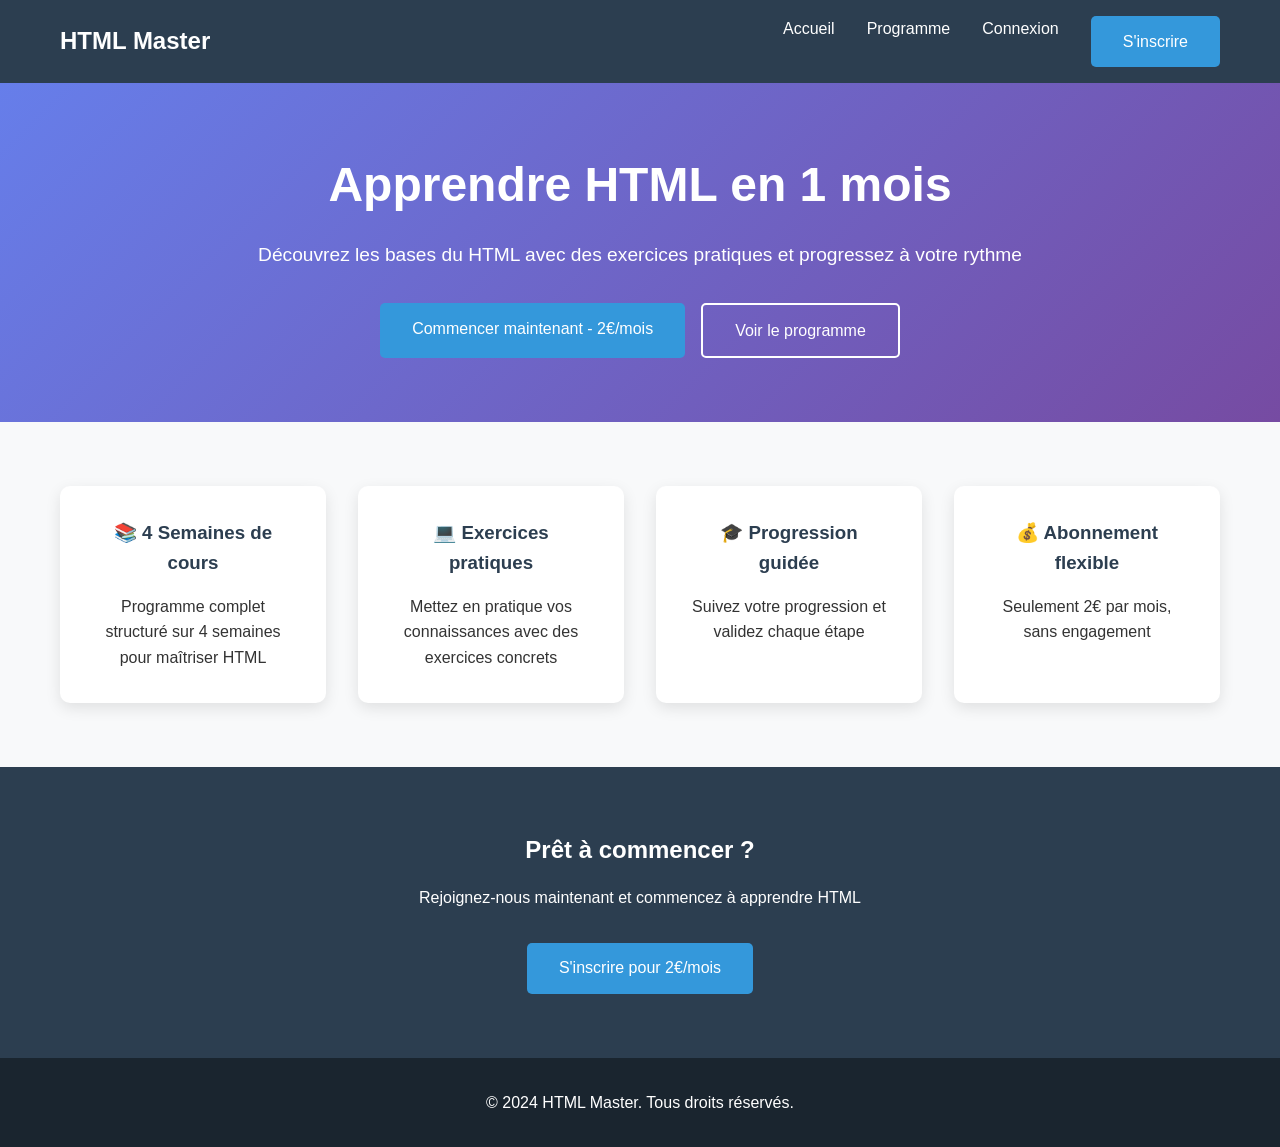
<file: index.html>
<!DOCTYPE html>
<html lang="fr">
<head>
    <meta charset="UTF-8">
    <meta name="viewport" content="width=device-width, initial-scale=1.0">
    <title>Apprendre HTML en 1 mois</title>
    <link rel="stylesheet" href="css/style.css">
</head>
<body>
    <nav class="navbar">
        <div class="container">
            <h1 class="logo">HTML Master</h1>
            <ul class="nav-links">
                <li><a href="index.html">Accueil</a></li>
                <li><a href="programme.html">Programme</a></li>
                <li><a href="login.html">Connexion</a></li>
                <li><a href="register.html" class="btn-primary">S'inscrire</a></li>
            </ul>
        </div>
    </nav>

    <header class="hero">
        <div class="container">
            <h2>Apprendre HTML en 1 mois</h2>
            <p>Découvrez les bases du HTML avec des exercices pratiques et progressez à votre rythme</p>
            <div class="hero-buttons">
                <a href="register.html" class="btn-primary">Commencer maintenant - 2€/mois</a>
                <a href="programme.html" class="btn-secondary">Voir le programme</a>
            </div>
        </div>
    </header>

    <section class="features">
        <div class="container">
            <div class="feature-grid">
                <div class="feature-card">
                    <h3>📚 4 Semaines de cours</h3>
                    <p>Programme complet structuré sur 4 semaines pour maîtriser HTML</p>
                </div>
                <div class="feature-card">
                    <h3>💻 Exercices pratiques</h3>
                    <p>Mettez en pratique vos connaissances avec des exercices concrets</p>
                </div>
                <div class="feature-card">
                    <h3>🎓 Progression guidée</h3>
                    <p>Suivez votre progression et validez chaque étape</p>
                </div>
                <div class="feature-card">
                    <h3>💰 Abonnement flexible</h3>
                    <p>Seulement 2€ par mois, sans engagement</p>
                </div>
            </div>
        </div>
    </section>

    <section class="cta">
        <div class="container">
            <h2>Prêt à commencer ?</h2>
            <p>Rejoignez-nous maintenant et commencez à apprendre HTML</p>
            <a href="register.html" class="btn-primary">S'inscrire pour 2€/mois</a>
        </div>
    </section>

    <footer class="footer">
        <div class="container">
            <p>&copy; 2024 HTML Master. Tous droits réservés.</p>
        </div>
    </footer>

    <script src="js/auth.js"></script>
</body>
</html>
</file>
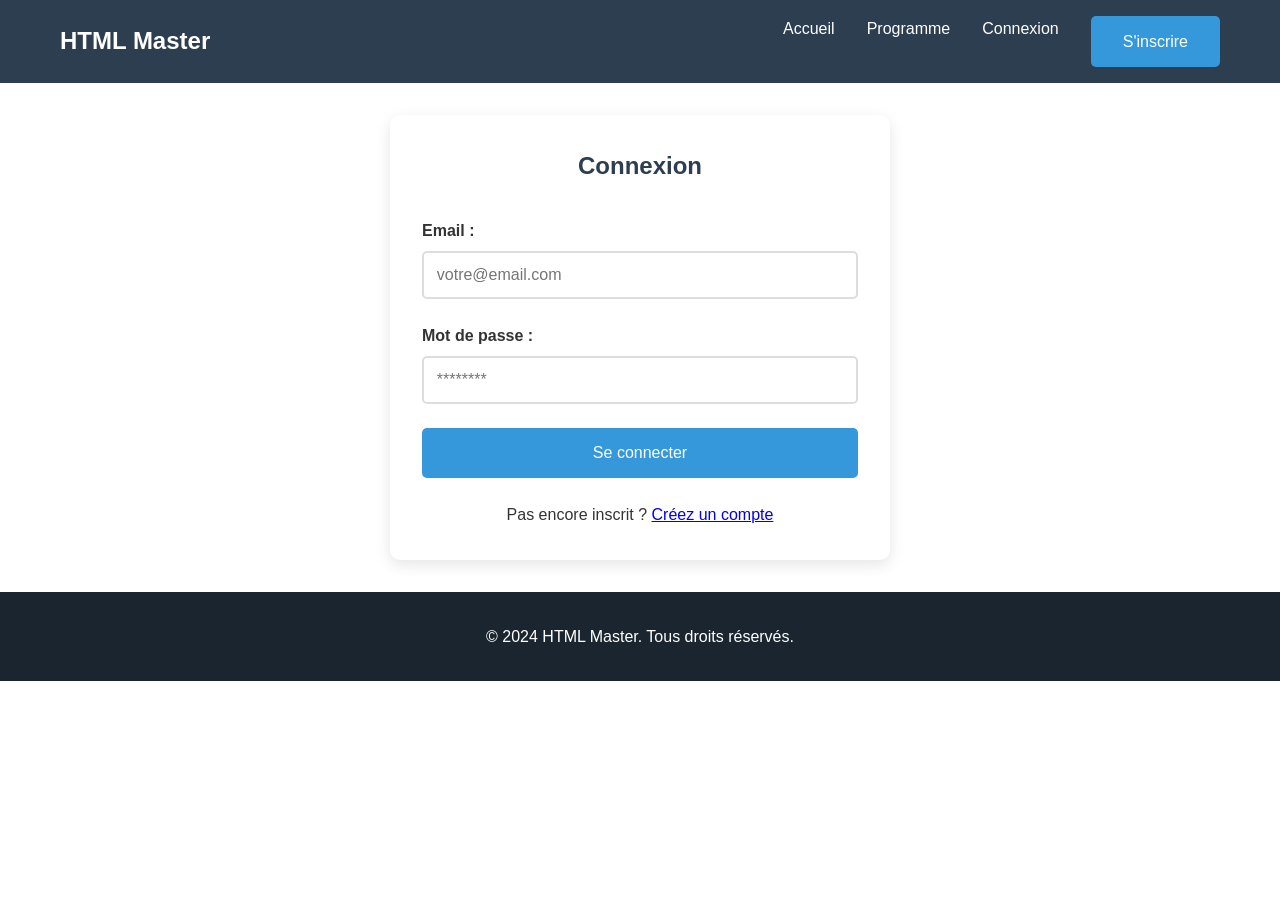
<file: admin.html>
<!DOCTYPE html>
<html lang="fr">
<head>
    <meta charset="UTF-8">
    <meta name="viewport" content="width=device-width, initial-scale=1.0">
    <title>Panel Admin - HTML Master</title>
    <link rel="stylesheet" href="css/style.css">
</head>
<body>
    <nav class="navbar">
        <div class="container">
            <h1 class="logo">HTML Master - Admin</h1>
            <ul class="nav-links">
                <li><a href="index.html">Accueil</a></li>
                <li><a href="admin.html">Panel Admin</a></li>
                <li><a href="#" onclick="logout()" class="btn-danger">Déconnexion</a></li>
            </ul>
        </div>
    </nav>

    <div class="container">
        <div class="admin-panel">
            <div class="admin-header">
                <h2>Panel Administrateur</h2>
                <p>Connecté en tant que : rzvoltaylive@gmail.com</p>
                <div>
                    <a href="dashboard.html" class="btn-primary">Accéder aux exercices</a>
                </div>
            </div>

            <div id="message"></div>

            <h3>Utilisateurs en attente d'approbation</h3>
            <div id="pendingUsers"></div>

            <h3 style="margin-top: 3rem;">Tous les utilisateurs</h3>
            <div id="allUsers"></div>
        </div>
    </div>

    <footer class="footer">
        <div class="container">
            <p>&copy; 2024 HTML Master. Tous droits réservés.</p>
        </div>
    </footer>

    <script src="js/auth.js"></script>
    <script>
        // Vérifier si l'utilisateur est admin
        if (!isAdmin()) {
            window.location.href = 'login.html';
        }

        async function loadUsers() {
            const users = await getAllUsers();
            const pendingUsersDiv = document.getElementById('pendingUsers');
            const allUsersDiv = document.getElementById('allUsers');

            // Filtrer les utilisateurs en attente
            const pendingUsers = users.filter(u => !u.isAdmin && !u.isApproved);

            if (pendingUsers.length === 0) {
                pendingUsersDiv.innerHTML = '<p style="color: #27ae60;">Aucun utilisateur en attente.</p>';
            } else {
                let pendingHTML = '<table class="user-table"><thead><tr><th>Email</th><th>Date d\'inscription</th><th>Actions</th></tr></thead><tbody>';

                pendingUsers.forEach(user => {
                    pendingHTML += `
                        <tr>
                            <td>${user.email}</td>
                            <td>${new Date(user.createdAt).toLocaleDateString('fr-FR')}</td>
                            <td>
                                <button onclick="approveUserBtn('${user.id}')" class="btn-success">Approuver</button>
                                <button onclick="rejectUserBtn('${user.id}')" class="btn-danger">Rejeter</button>
                            </td>
                        </tr>
                    `;
                });

                pendingHTML += '</tbody></table>';
                pendingUsersDiv.innerHTML = pendingHTML;
            }

            // Afficher tous les utilisateurs
            const regularUsers = users.filter(u => !u.isAdmin);

            if (regularUsers.length === 0) {
                allUsersDiv.innerHTML = '<p>Aucun utilisateur enregistré.</p>';
            } else {
                let allUsersHTML = '<table class="user-table"><thead><tr><th>Email</th><th>Statut</th><th>Abonnement</th><th>Date d\'inscription</th><th>Actions</th></tr></thead><tbody>';

                regularUsers.forEach(user => {
                    const statusClass = user.isApproved ? 'status-approved' : 'status-pending';
                    const statusText = user.isApproved ? 'Approuvé' : 'En attente';

                    const subStatus = user.subscriptionStatus === 'active' ? '✅ Actif' : '❌ Inactif';

                    allUsersHTML += `
                        <tr>
                            <td>${user.email}</td>
                            <td class="${statusClass}">${statusText}</td>
                            <td>${subStatus}</td>
                            <td>${new Date(user.createdAt).toLocaleDateString('fr-FR')}</td>
                            <td>
                                ${user.isApproved && user.subscriptionStatus !== 'active' ?
                                    `<button onclick="activateSubscriptionBtn('${user.id}')" class="btn-success">Activer abonnement</button>` :
                                    ''
                                }
                                ${user.isApproved ?
                                    `<button onclick="rejectUserBtn('${user.id}')" class="btn-danger">Supprimer</button>` :
                                    `<button onclick="approveUserBtn('${user.id}')" class="btn-success">Approuver</button>
                                     <button onclick="rejectUserBtn('${user.id}')" class="btn-danger">Rejeter</button>`
                                }
                            </td>
                        </tr>
                    `;
                });

                allUsersHTML += '</tbody></table>';
                allUsersDiv.innerHTML = allUsersHTML;
            }
        }

        async function approveUserBtn(userId) {
            const success = await approveUser(userId);
            if (success) {
                showMessage('Utilisateur approuvé avec succès', 'success');
                loadUsers();
            } else {
                showMessage('Erreur lors de l\'approbation', 'error');
            }
        }

        async function rejectUserBtn(userId) {
            if (confirm('Êtes-vous sûr de vouloir supprimer cet utilisateur ?')) {
                const success = await rejectUser(userId);
                if (success) {
                    showMessage('Utilisateur supprimé avec succès', 'success');
                    loadUsers();
                } else {
                    showMessage('Erreur lors de la suppression', 'error');
                }
            }
        }

        async function activateSubscriptionBtn(userId) {
            if (confirm('Confirmer que l\'utilisateur a payé et activer son abonnement ?')) {
                const success = await activateSubscription(userId);
                if (success) {
                    showMessage('Abonnement activé avec succès', 'success');
                    loadUsers();
                } else {
                    showMessage('Erreur lors de l\'activation', 'error');
                }
            }
        }

        function showMessage(message, type) {
            const messageDiv = document.getElementById('message');
            messageDiv.innerHTML = `<div class="message ${type}">${message}</div>`;
            setTimeout(() => {
                messageDiv.innerHTML = '';
            }, 3000);
        }

        // Charger les utilisateurs au démarrage
        loadUsers();
    </script>
</body>
</html>
</file>
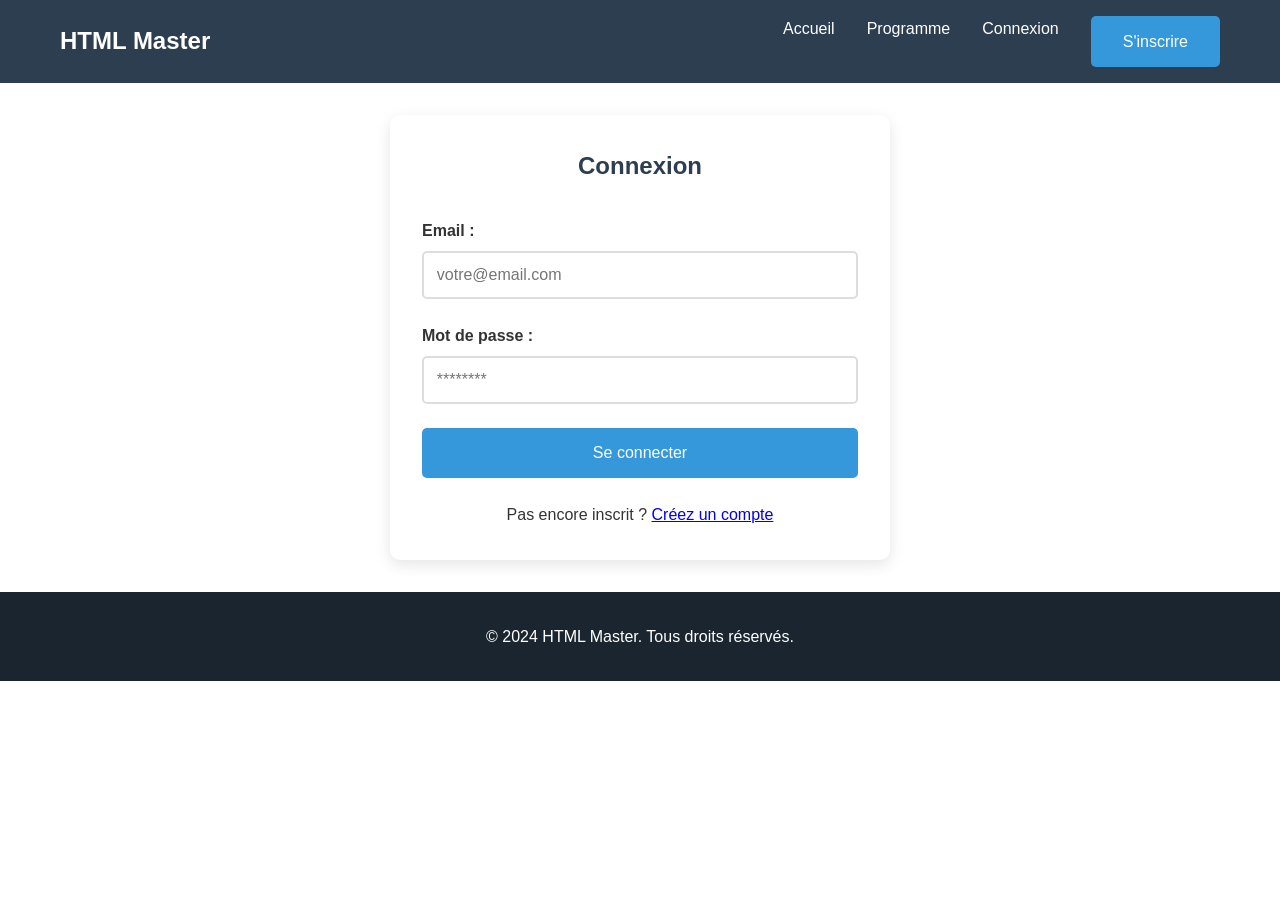
<file: dashboard.html>
<!DOCTYPE html>
<html lang="fr">
<head>
    <meta charset="UTF-8">
    <meta name="viewport" content="width=device-width, initial-scale=1.0">
    <title>Mon espace - HTML Master</title>
    <link rel="stylesheet" href="css/style.css">
</head>
<body>
    <nav class="navbar">
        <div class="container">
            <h1 class="logo">HTML Master</h1>
            <ul class="nav-links">
                <li><a href="index.html">Accueil</a></li>
                <li><a href="programme.html">Programme</a></li>
                <li><a href="dashboard.html">Mon espace</a></li>
                <li><a href="#" onclick="logout()" class="btn-danger">Déconnexion</a></li>
            </ul>
        </div>
    </nav>

    <div class="container">
        <div class="admin-panel">
            <div class="admin-header">
                <h2>Mon espace</h2>
                <div id="userInfo"></div>
            </div>

            <div id="subscriptionStatus"></div>

            <div id="courseAccess"></div>
        </div>
    </div>

    <footer class="footer">
        <div class="container">
            <p>&copy; 2024 HTML Master. Tous droits réservés.</p>
        </div>
    </footer>

    <script src="js/auth.js"></script>
    <script>
        // Vérifier si l'utilisateur est connecté
        if (!isLoggedIn()) {
            window.location.href = 'login.html';
        }

        const user = getCurrentUser();

        // Afficher les informations de l'utilisateur
        document.getElementById('userInfo').innerHTML = `
            <p>Bienvenue, ${user.email}</p>
        `;

        // Afficher le statut de l'abonnement
        const subscriptionStatusDiv = document.getElementById('subscriptionStatus');

        if (user.isAdmin) {
            subscriptionStatusDiv.innerHTML = `
                <div class="message success" style="margin-bottom: 2rem;">
                    👑 Administrateur - Vous avez accès à tous les cours et au panel admin.
                </div>
                <div style="margin-bottom: 2rem;">
                    <a href="admin.html" class="btn-primary">Accéder au panel admin</a>
                </div>
            `;
        } else if (user.subscriptionStatus === 'active') {
            subscriptionStatusDiv.innerHTML = `
                <div class="message success" style="margin-bottom: 2rem;">
                    ✅ Votre abonnement est actif ! Vous avez accès à tous les cours.
                </div>
            `;
        } else {
            subscriptionStatusDiv.innerHTML = `
                <div class="message error" style="margin-bottom: 2rem;">
                    ❌ Vous n'avez pas encore d'abonnement actif.
                </div>
                <div class="paypal-container">
                    <h3>S'abonner pour 2€/mois</h3>
                    <p>Accédez à tous les cours HTML et exercices</p>
                    <br>
                    <a href="https://paypal.me/worldgeek461" target="_blank" class="paypal-button">
                        Payer via PayPal - 2€/mois
                    </a>
                    <p style="margin-top: 1rem; font-size: 0.9rem;">
                        Après le paiement, contactez l'administrateur pour activer votre abonnement.
                    </p>
                </div>
            `;
        }

        // Afficher l'accès aux cours
        const courseAccessDiv = document.getElementById('courseAccess');

        // L'admin et les utilisateurs avec abonnement actif peuvent accéder aux cours
        if (user.isAdmin || user.subscriptionStatus === 'active') {
            courseAccessDiv.innerHTML = `
                <h3>📚 Vos cours</h3>
                <div class="feature-grid" style="margin-top: 1.5rem;">
                    <div class="feature-card">
                        <h3>Semaine 1</h3>
                        <p>Introduction au HTML</p>
                        <br>
                        <a href="semaine1.html" class="btn-primary">Commencer</a>
                    </div>
                    <div class="feature-card">
                        <h3>Semaine 2</h3>
                        <p>Structure et balises</p>
                        <br>
                        <a href="semaine2.html" class="btn-primary">Commencer</a>
                    </div>
                    <div class="feature-card">
                        <h3>Semaine 3</h3>
                        <p>Formulaires et médias</p>
                        <br>
                        <a href="semaine3.html" class="btn-primary">Commencer</a>
                    </div>
                    <div class="feature-card">
                        <h3>Semaine 4</h3>
                        <p>Pratique avancée</p>
                        <br>
                        <a href="semaine4.html" class="btn-primary">Commencer</a>
                    </div>
                </div>
            `;
        } else {
            courseAccessDiv.innerHTML = `
                <div class="message info" style="margin-top: 2rem;">
                    🔒 Activez votre abonnement pour accéder aux cours.
                </div>
            `;
        }
    </script>
</body>
</html>
</file>
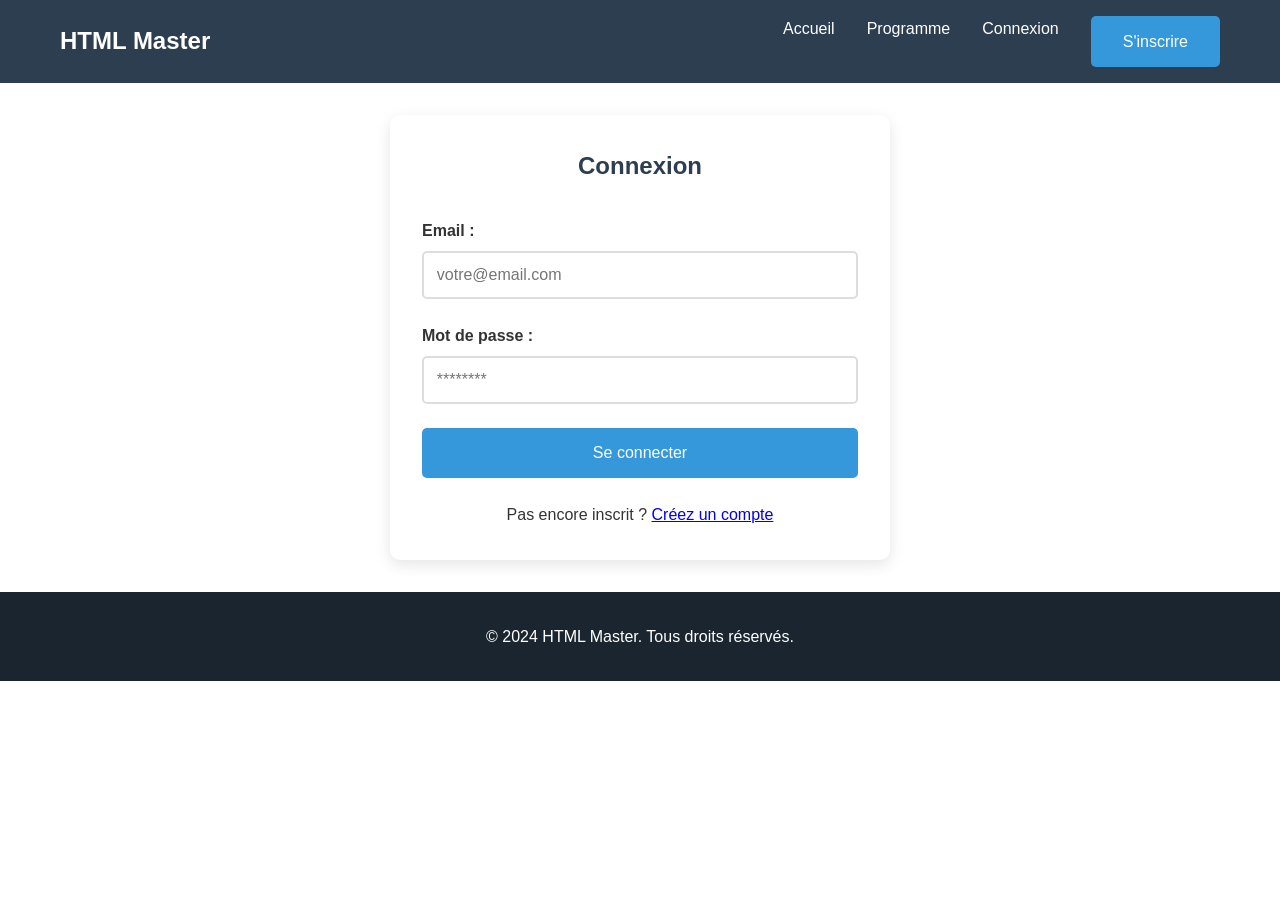
<file: login.html>
<!DOCTYPE html>
<html lang="fr">
<head>
    <meta charset="UTF-8">
    <meta name="viewport" content="width=device-width, initial-scale=1.0">
    <title>Connexion - HTML Master</title>
    <link rel="stylesheet" href="css/style.css">
</head>
<body>
    <nav class="navbar">
        <div class="container">
            <h1 class="logo">HTML Master</h1>
            <ul class="nav-links">
                <li><a href="index.html">Accueil</a></li>
                <li><a href="programme.html">Programme</a></li>
                <li><a href="login.html">Connexion</a></li>
                <li><a href="register.html" class="btn-primary">S'inscrire</a></li>
            </ul>
        </div>
    </nav>

    <div class="container">
        <div class="form-container">
            <h2>Connexion</h2>
            <div id="message"></div>
            <form id="loginForm">
                <div class="form-group">
                    <label for="email">Email :</label>
                    <input type="email" id="email" required placeholder="votre@email.com">
                </div>
                <div class="form-group">
                    <label for="password">Mot de passe :</label>
                    <input type="password" id="password" required placeholder="********">
                </div>
                <div class="form-group">
                    <button type="submit">Se connecter</button>
                </div>
            </form>
            <p style="text-align: center; margin-top: 1rem;">
                Pas encore inscrit ? <a href="register.html">Créez un compte</a>
            </p>
        </div>
    </div>

    <footer class="footer">
        <div class="container">
            <p>&copy; 2024 HTML Master. Tous droits réservés.</p>
        </div>
    </footer>

    <script src="js/auth.js"></script>
    <script>
        document.getElementById('loginForm').addEventListener('submit', async function(e) {
            e.preventDefault();

            const email = document.getElementById('email').value;
            const password = document.getElementById('password').value;
            const messageDiv = document.getElementById('message');

            // Vérifier si c'est le compte admin sans mot de passe défini
            if (email === 'rzvoltaylive@gmail.com') {
                const passwordSet = await isAdminPasswordSet();
                if (!passwordSet) {
                    // Rediriger vers la page de définition du mot de passe admin
                    window.location.href = 'set-admin-password.html';
                    return;
                }
            }

            // Connexion
            const result = await loginUser(email, password);

            if (result.success) {
                if (result.data.user.isAdmin) {
                    window.location.href = 'admin.html';
                } else {
                    window.location.href = 'dashboard.html';
                }
            } else {
                showMessage(result.message, 'error');
            }
        });

        function showMessage(message, type) {
            const messageDiv = document.getElementById('message');
            messageDiv.innerHTML = `<div class="message ${type}">${message}</div>`;
        }
    </script>
</body>
</html>
</file>
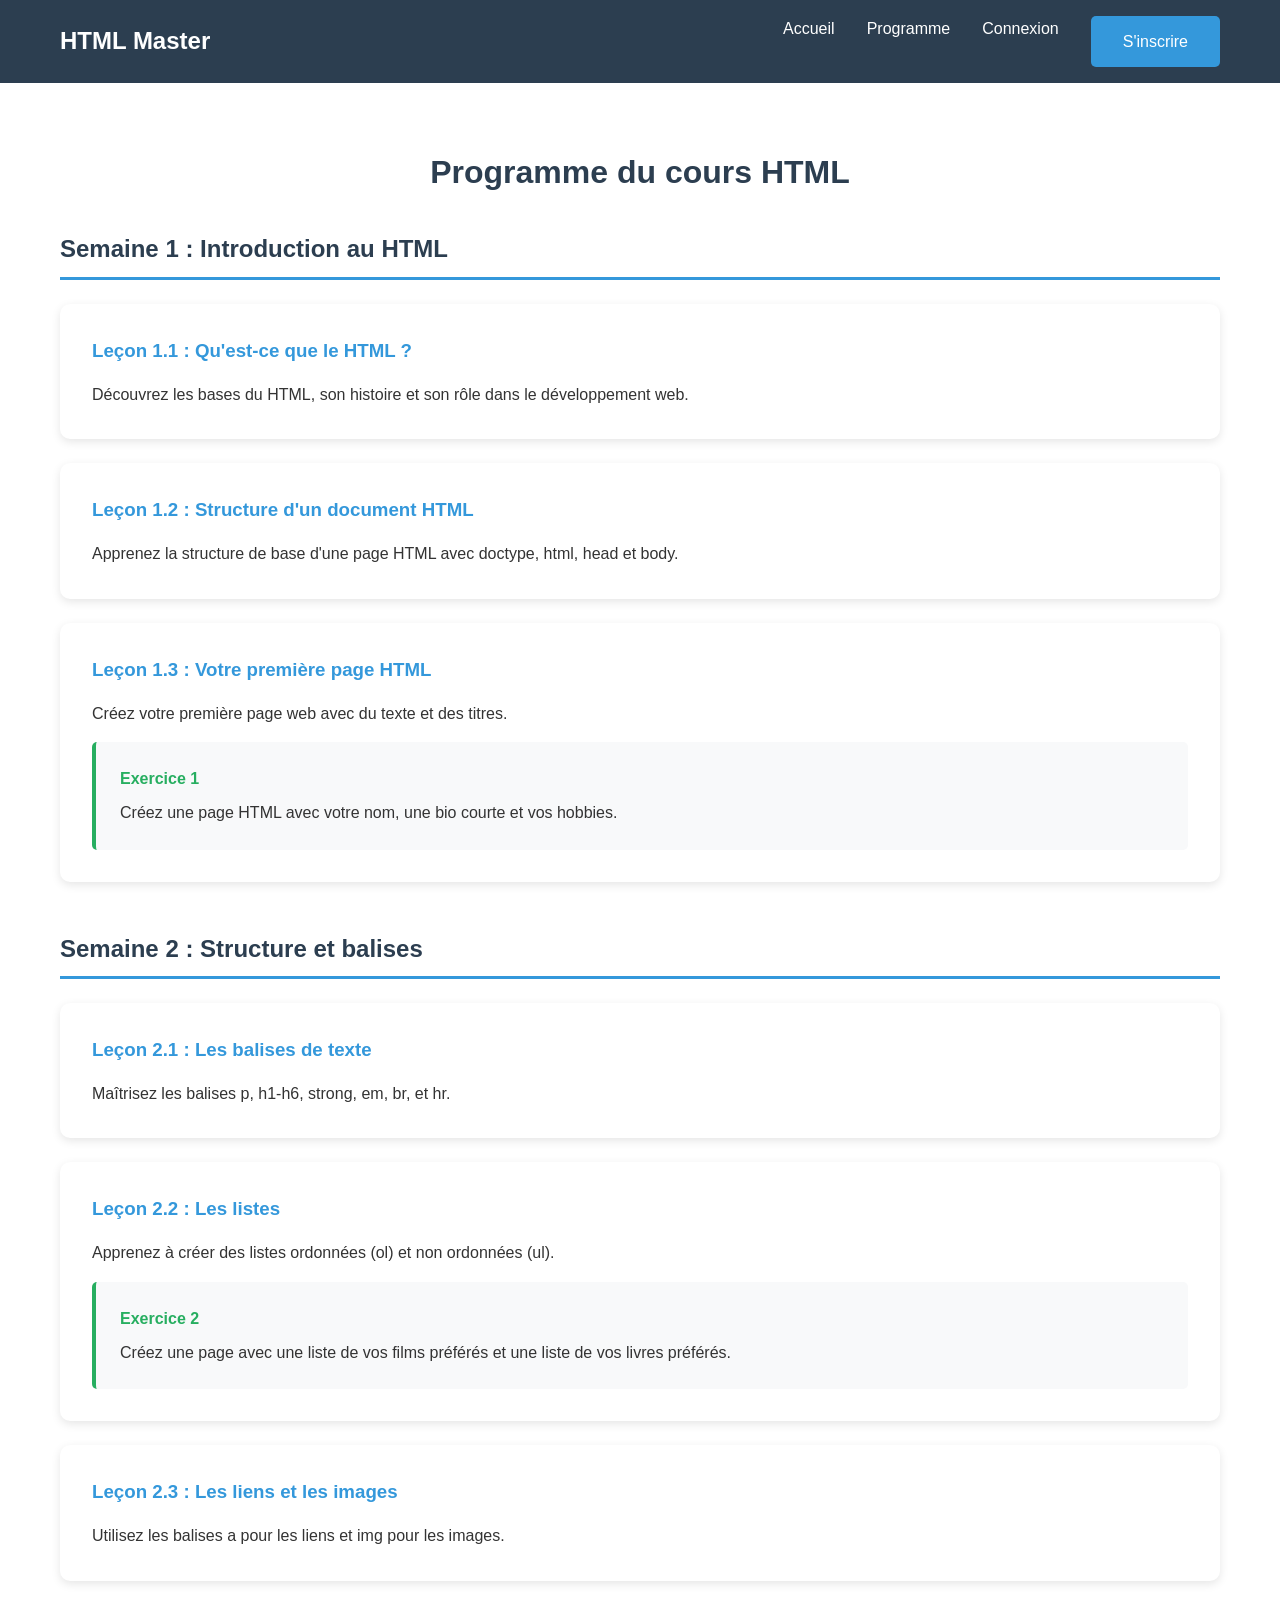
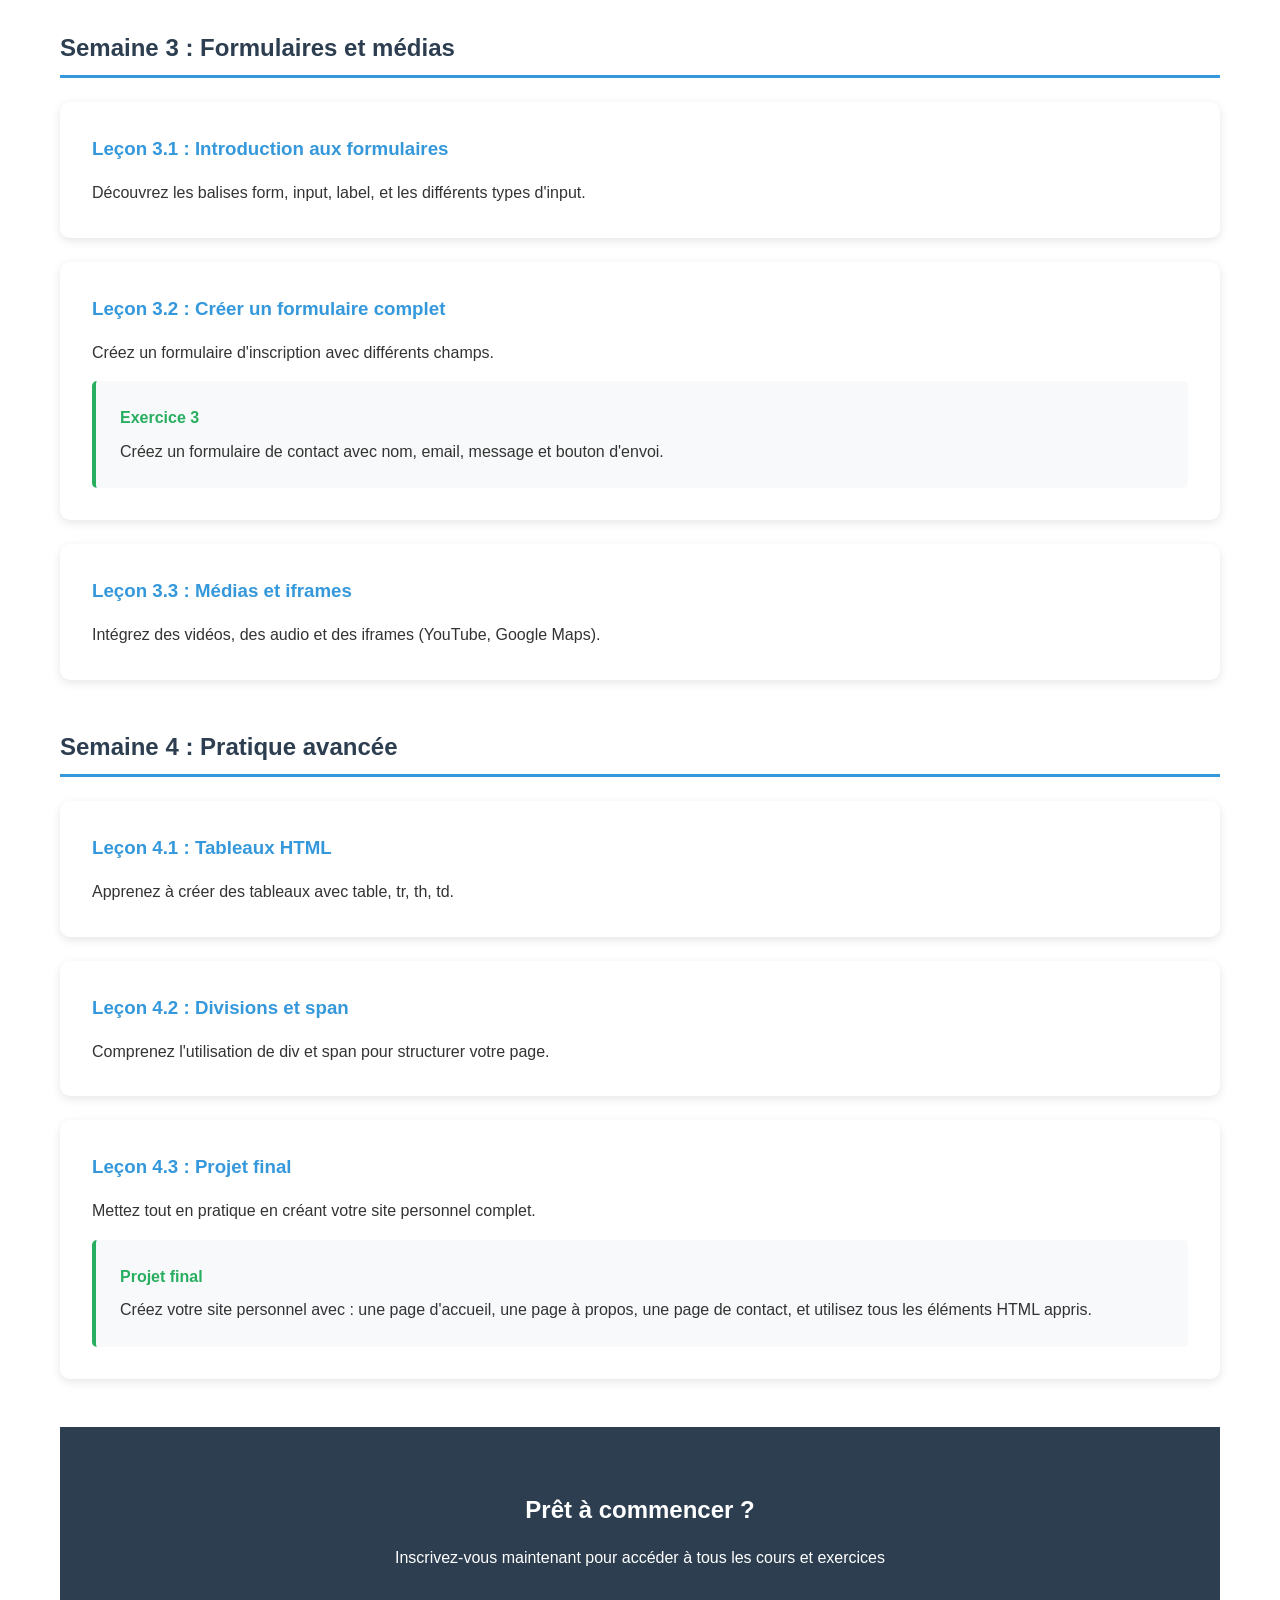
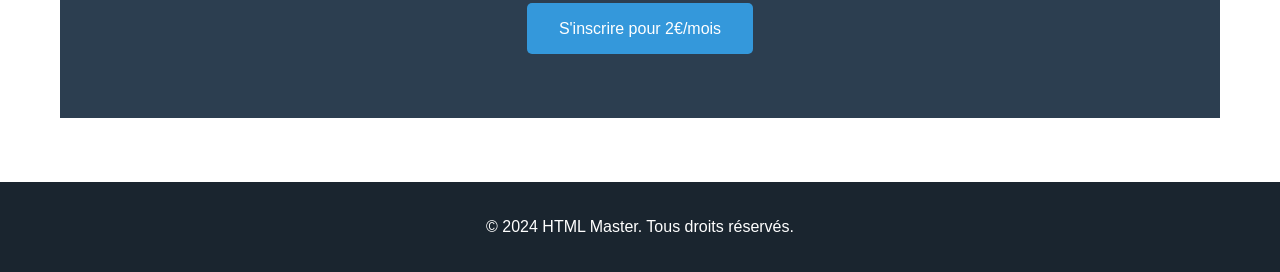
<file: programme.html>
<!DOCTYPE html>
<html lang="fr">
<head>
    <meta charset="UTF-8">
    <meta name="viewport" content="width=device-width, initial-scale=1.0">
    <title>Programme - HTML Master</title>
    <link rel="stylesheet" href="css/style.css">
</head>
<body>
    <nav class="navbar">
        <div class="container">
            <h1 class="logo">HTML Master</h1>
            <ul class="nav-links">
                <li><a href="index.html">Accueil</a></li>
                <li><a href="programme.html">Programme</a></li>
                <li><a href="login.html">Connexion</a></li>
                <li><a href="register.html" class="btn-primary">S'inscrire</a></li>
            </ul>
        </div>
    </nav>

    <div class="container">
        <div class="course-content">
            <h1 style="text-align: center; color: #2c3e50; margin-bottom: 2rem;">Programme du cours HTML</h1>

            <div class="week-section">
                <h2>Semaine 1 : Introduction au HTML</h2>
                <div class="lesson">
                    <h3>Leçon 1.1 : Qu'est-ce que le HTML ?</h3>
                    <p>Découvrez les bases du HTML, son histoire et son rôle dans le développement web.</p>
                </div>
                <div class="lesson">
                    <h3>Leçon 1.2 : Structure d'un document HTML</h3>
                    <p>Apprenez la structure de base d'une page HTML avec doctype, html, head et body.</p>
                </div>
                <div class="lesson">
                    <h3>Leçon 1.3 : Votre première page HTML</h3>
                    <p>Créez votre première page web avec du texte et des titres.</p>
                    <div class="exercise">
                        <h4>Exercice 1</h4>
                        <p>Créez une page HTML avec votre nom, une bio courte et vos hobbies.</p>
                    </div>
                </div>
            </div>

            <div class="week-section">
                <h2>Semaine 2 : Structure et balises</h2>
                <div class="lesson">
                    <h3>Leçon 2.1 : Les balises de texte</h3>
                    <p>Maîtrisez les balises p, h1-h6, strong, em, br, et hr.</p>
                </div>
                <div class="lesson">
                    <h3>Leçon 2.2 : Les listes</h3>
                    <p>Apprenez à créer des listes ordonnées (ol) et non ordonnées (ul).</p>
                    <div class="exercise">
                        <h4>Exercice 2</h4>
                        <p>Créez une page avec une liste de vos films préférés et une liste de vos livres préférés.</p>
                    </div>
                </div>
                <div class="lesson">
                    <h3>Leçon 2.3 : Les liens et les images</h3>
                    <p>Utilisez les balises a pour les liens et img pour les images.</p>
                </div>
            </div>

            <div class="week-section">
                <h2>Semaine 3 : Formulaires et médias</h2>
                <div class="lesson">
                    <h3>Leçon 3.1 : Introduction aux formulaires</h3>
                    <p>Découvrez les balises form, input, label, et les différents types d'input.</p>
                </div>
                <div class="lesson">
                    <h3>Leçon 3.2 : Créer un formulaire complet</h3>
                    <p>Créez un formulaire d'inscription avec différents champs.</p>
                    <div class="exercise">
                        <h4>Exercice 3</h4>
                        <p>Créez un formulaire de contact avec nom, email, message et bouton d'envoi.</p>
                    </div>
                </div>
                <div class="lesson">
                    <h3>Leçon 3.3 : Médias et iframes</h3>
                    <p>Intégrez des vidéos, des audio et des iframes (YouTube, Google Maps).</p>
                </div>
            </div>

            <div class="week-section">
                <h2>Semaine 4 : Pratique avancée</h2>
                <div class="lesson">
                    <h3>Leçon 4.1 : Tableaux HTML</h3>
                    <p>Apprenez à créer des tableaux avec table, tr, th, td.</p>
                </div>
                <div class="lesson">
                    <h3>Leçon 4.2 : Divisions et span</h3>
                    <p>Comprenez l'utilisation de div et span pour structurer votre page.</p>
                </div>
                <div class="lesson">
                    <h3>Leçon 4.3 : Projet final</h3>
                    <p>Mettez tout en pratique en créant votre site personnel complet.</p>
                    <div class="exercise">
                        <h4>Projet final</h4>
                        <p>Créez votre site personnel avec : une page d'accueil, une page à propos, une page de contact, et utilisez tous les éléments HTML appris.</p>
                    </div>
                </div>
            </div>

            <div class="cta">
                <h2>Prêt à commencer ?</h2>
                <p>Inscrivez-vous maintenant pour accéder à tous les cours et exercices</p>
                <a href="register.html" class="btn-primary">S'inscrire pour 2€/mois</a>
            </div>
        </div>
    </div>

    <footer class="footer">
        <div class="container">
            <p>&copy; 2024 HTML Master. Tous droits réservés.</p>
        </div>
    </footer>

    <script src="js/auth.js"></script>
</body>
</html>
</file>
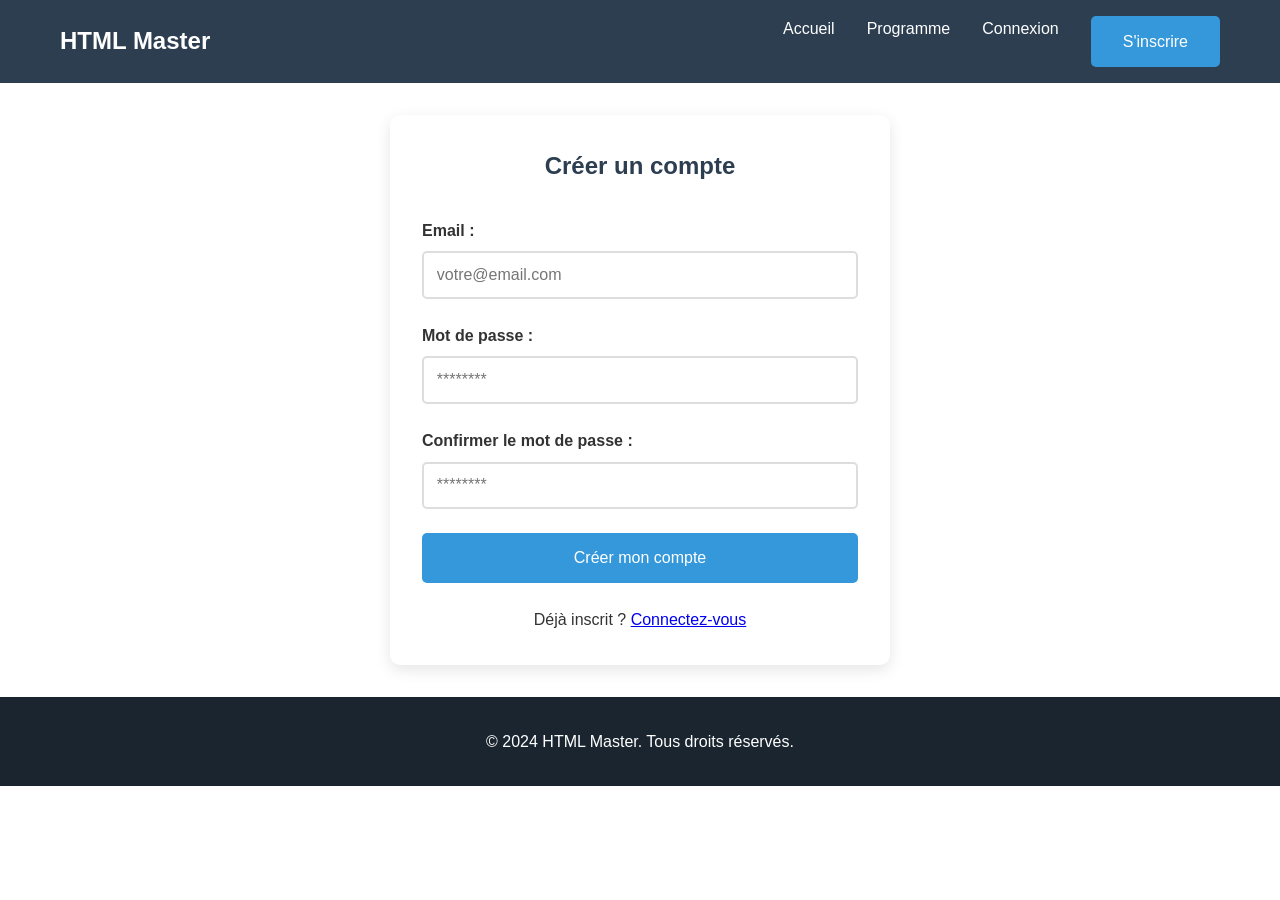
<file: register.html>
<!DOCTYPE html>
<html lang="fr">
<head>
    <meta charset="UTF-8">
    <meta name="viewport" content="width=device-width, initial-scale=1.0">
    <title>Inscription - HTML Master</title>
    <link rel="stylesheet" href="css/style.css">
</head>
<body>
    <nav class="navbar">
        <div class="container">
            <h1 class="logo">HTML Master</h1>
            <ul class="nav-links">
                <li><a href="index.html">Accueil</a></li>
                <li><a href="programme.html">Programme</a></li>
                <li><a href="login.html">Connexion</a></li>
                <li><a href="register.html" class="btn-primary">S'inscrire</a></li>
            </ul>
        </div>
    </nav>

    <div class="container">
        <div class="form-container">
            <h2>Créer un compte</h2>
            <div id="message"></div>
            <form id="registerForm">
                <div class="form-group">
                    <label for="email">Email :</label>
                    <input type="email" id="email" required placeholder="votre@email.com">
                </div>
                <div class="form-group">
                    <label for="password">Mot de passe :</label>
                    <input type="password" id="password" required placeholder="********">
                </div>
                <div class="form-group">
                    <label for="confirmPassword">Confirmer le mot de passe :</label>
                    <input type="password" id="confirmPassword" required placeholder="********">
                </div>
                <div class="form-group">
                    <button type="submit">Créer mon compte</button>
                </div>
            </form>
            <p style="text-align: center; margin-top: 1rem;">
                Déjà inscrit ? <a href="login.html">Connectez-vous</a>
            </p>
        </div>
    </div>

    <footer class="footer">
        <div class="container">
            <p>&copy; 2024 HTML Master. Tous droits réservés.</p>
        </div>
    </footer>

    <script src="js/auth.js"></script>
    <script>
        document.getElementById('registerForm').addEventListener('submit', async function(e) {
            e.preventDefault();

            const email = document.getElementById('email').value;
            const password = document.getElementById('password').value;
            const confirmPassword = document.getElementById('confirmPassword').value;
            const messageDiv = document.getElementById('message');

            // Validation
            if (password !== confirmPassword) {
                showMessage('Les mots de passe ne correspondent pas', 'error');
                return;
            }

            if (password.length < 6) {
                showMessage('Le mot de passe doit contenir au moins 6 caractères', 'error');
                return;
            }

            // Inscription
            const result = await registerUser(email, password);

            if (result.success) {
                showMessage(result.message, 'success');
                document.getElementById('registerForm').reset();
            } else {
                showMessage(result.message, 'error');
            }
        });

        function showMessage(message, type) {
            const messageDiv = document.getElementById('message');
            messageDiv.innerHTML = `<div class="message ${type}">${message}</div>`;
        }
    </script>
</body>
</html>
</file>
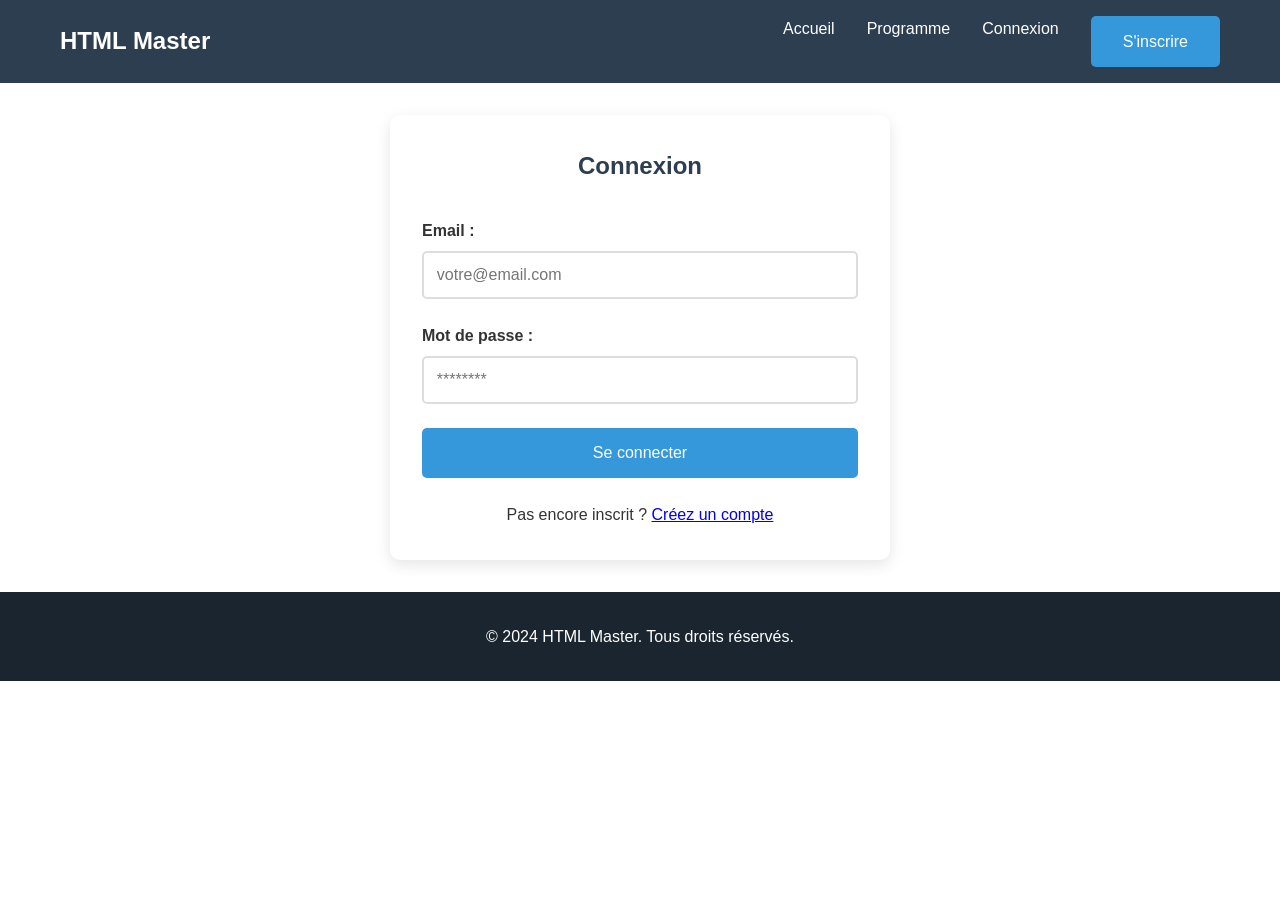
<file: semaine1.html>
<!DOCTYPE html>
<html lang="fr">
<head>
    <meta charset="UTF-8">
    <meta name="viewport" content="width=device-width, initial-scale=1.0">
    <title>Semaine 1 - HTML Master</title>
    <link rel="stylesheet" href="css/style.css">
</head>
<body>
    <nav class="navbar">
        <div class="container">
            <h1 class="logo">HTML Master</h1>
            <ul class="nav-links">
                <li><a href="index.html">Accueil</a></li>
                <li><a href="dashboard.html">Mon espace</a></li>
                <li><a href="#" onclick="logout()" class="btn-danger">Déconnexion</a></li>
            </ul>
        </div>
    </nav>

    <div class="container">
        <div class="course-content">
            <div class="admin-header">
                <h2>Semaine 1 : Introduction au HTML</h2>
                <a href="dashboard.html" class="btn-secondary">← Retour au tableau de bord</a>
            </div>

            <div class="lesson">
                <h3>Leçon 1.1 : Qu'est-ce que le HTML ?</h3>
                <p><strong>HTML</strong> (HyperText Markup Language) est le langage de balisage standard utilisé pour créer des pages web.</p>

                <h4>Points clés :</h4>
                <ul>
                    <li>HTML n'est pas un langage de programmation, c'est un langage de balisage</li>
                    <li>Il utilise des balises pour définir la structure du contenu</li>
                    <li>Il est interprété par les navigateurs web</li>
                    <li>HTML5 est la dernière version (publiée en 2014)</li>
                </ul>

                <h4>Pourquoi apprendre HTML ?</h4>
                <ul>
                    <li>C'est la base de tout site web</li>
                    <li>Indispensable pour le développement web</li>
                    <li>Facile à apprendre pour les débutants</li>
                </ul>
            </div>

            <div class="lesson">
                <h3>Leçon 1.2 : Structure d'un document HTML</h3>
                <p>Tout document HTML a une structure de base :</p>

                <pre><code>&lt;!DOCTYPE html&gt;
&lt;html&gt;
  &lt;head&gt;
    &lt;title&gt;Titre de la page&lt;/title&gt;
  &lt;/head&gt;
  &lt;body&gt;
    &lt;!-- Contenu de la page --&gt;
  &lt;/body&gt;
&lt;/html&gt;</code></pre>

                <h4>Explication des balises :</h4>
                <ul>
                    <li><code>&lt;!DOCTYPE html&gt;</code> : Déclare le type de document (HTML5)</li>
                    <li><code>&lt;html&gt;</code> : Élément racine du document</li>
                    <li><code>&lt;head&gt;</code> : Contient les métadonnées (titre, styles, scripts)</li>
                    <li><code>&lt;title&gt;</code> : Titre affiché dans l'onglet du navigateur</li>
                    <li><code>&lt;body&gt;</code> : Contenu visible de la page</li>
                </ul>
            </div>

            <div class="lesson">
                <h3>Leçon 1.3 : Votre première page HTML</h3>
                <p>Créons votre première page avec du texte et des titres :</p>

                <pre><code>&lt;!DOCTYPE html&gt;
&lt;html&gt;
  &lt;head&gt;
    &lt;title&gt;Ma première page&lt;/title&gt;
  &lt;/head&gt;
  &lt;body&gt;
    &lt;h1&gt;Bienvenue sur mon site !&lt;/h1&gt;
    &lt;p&gt;Ceci est mon premier paragraphe.&lt;/p&gt;
    &lt;p&gt;HTML est facile à apprendre !&lt;/p&gt;
  &lt;/body&gt;
&lt;/html&gt;</code></pre>

                <h4>Les balises de titres :</h4>
                <ul>
                    <li><code>&lt;h1&gt;</code> : Titre principal (plus important)</li>
                    <li><code>&lt;h2&gt;</code> : Sous-titre</li>
                    <li><code>&lt;h3&gt;</code> : Sous-sous-titre</li>
                    <li><code>&lt;h4&gt;, &lt;h5&gt;, &lt;h6&gt;</code> : Titres de moindre importance</li>
                </ul>

                <div class="exercise">
                    <h4>Exercice 1 : Créez votre page personnelle</h4>
                    <p>Créez une page HTML avec :</p>
                    <ul>
                        <li>Votre nom dans un titre h1</li>
                        <li>Une courte bio dans un paragraphe</li>
                        <li>Vos hobbies dans une liste</li>
                    </ul>
                    <pre><code>&lt;!DOCTYPE html&gt;
&lt;html&gt;
  &lt;head&gt;
    &lt;title&gt;Ma page personnelle&lt;/title&gt;
  &lt;/head&gt;
  &lt;body&gt;
    &lt;h1&gt;Votre Nom&lt;/h1&gt;
    &lt;p&gt;Votre bio courte ici...&lt;/p&gt;
    &lt;h2&gt;Mes hobbies&lt;/h2&gt;
    &lt;p&gt;Vos hobbies ici...&lt;/p&gt;
  &lt;/body&gt;
&lt;/html&gt;</code></pre>
                </div>
            </div>

            <div class="cta">
                <h2>Félicitations !</h2>
                <p>Vous avez terminé la semaine 1. Passons à la semaine 2 !</p>
                <a href="semaine2.html" class="btn-primary">Semaine 2 →</a>
            </div>
        </div>
    </div>

    <footer class="footer">
        <div class="container">
            <p>&copy; 2024 HTML Master. Tous droits réservés.</p>
        </div>
    </footer>

    <script src="js/auth.js"></script>
    <script>
        const user = getCurrentUser();
        if (!isLoggedIn() || (!user.isAdmin && !hasActiveSubscription())) {
            window.location.href = 'dashboard.html';
        }
    </script>
</body>
</html>
</file>
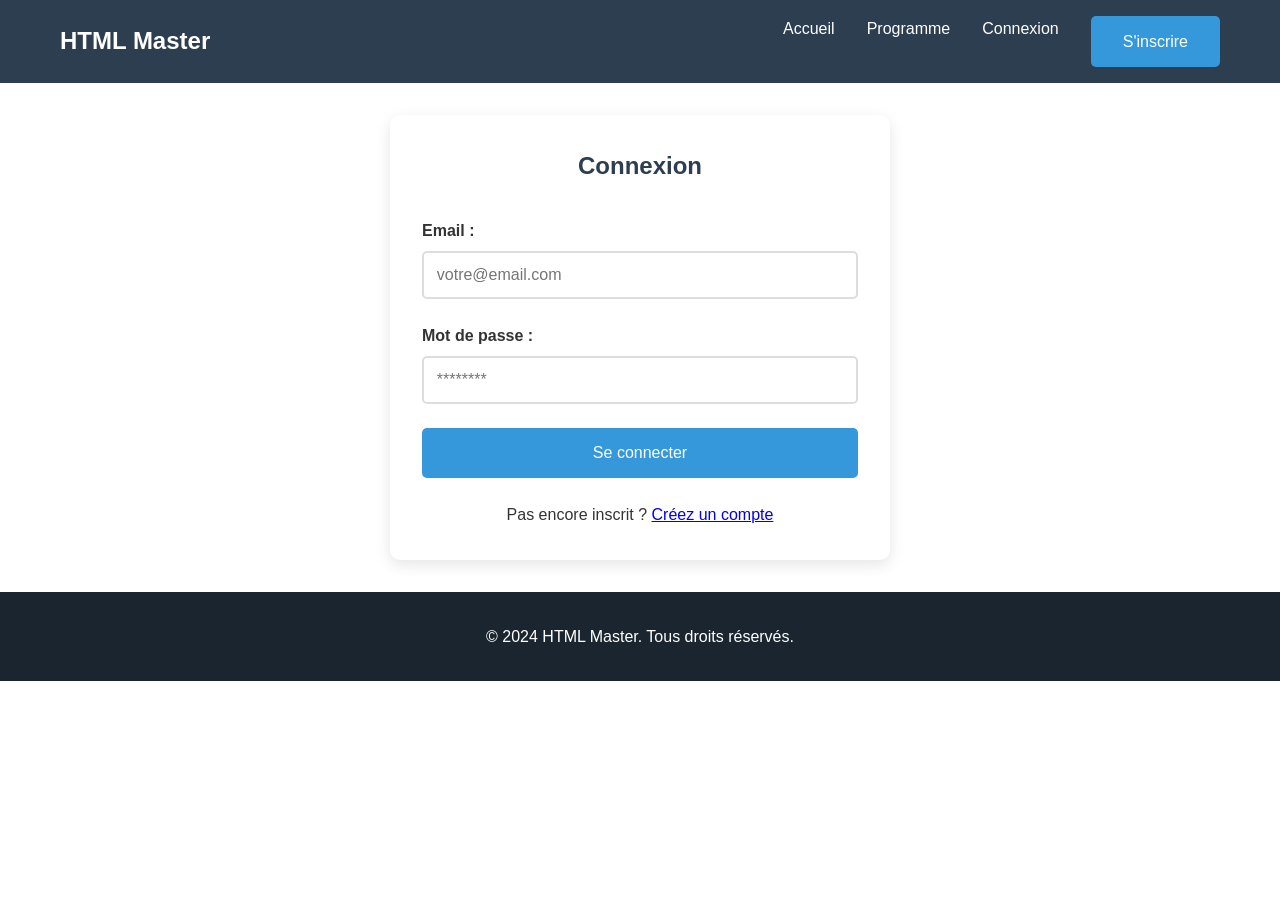
<file: semaine2.html>
<!DOCTYPE html>
<html lang="fr">
<head>
    <meta charset="UTF-8">
    <meta name="viewport" content="width=device-width, initial-scale=1.0">
    <title>Semaine 2 - HTML Master</title>
    <link rel="stylesheet" href="css/style.css">
</head>
<body>
    <nav class="navbar">
        <div class="container">
            <h1 class="logo">HTML Master</h1>
            <ul class="nav-links">
                <li><a href="index.html">Accueil</a></li>
                <li><a href="dashboard.html">Mon espace</a></li>
                <li><a href="#" onclick="logout()" class="btn-danger">Déconnexion</a></li>
            </ul>
        </div>
    </nav>

    <div class="container">
        <div class="course-content">
            <div class="admin-header">
                <h2>Semaine 2 : Structure et balises</h2>
                <a href="dashboard.html" class="btn-secondary">← Retour au tableau de bord</a>
            </div>

            <div class="lesson">
                <h3>Leçon 2.1 : Les balises de texte</h3>
                <p>Découvrons les balises essentielles pour formater le texte :</p>

                <h4>Paragraphe et sauts de ligne :</h4>
                <pre><code>&lt;p&gt;Ceci est un paragraphe.&lt;/p&gt;
&lt;p&gt;Ceci est un autre paragraphe.&lt;/p&gt;
&lt;br&gt; &lt;!-- Saut de ligne --&gt;</code></pre>

                <h4>Mise en forme du texte :</h4>
                <pre><code>&lt;strong&gt;Texte important (gras)&lt;/strong&gt;
&lt;em&gt;Texte emphatique (italique)&lt;/em&gt;
&lt;mark&gt;Texte surligné&lt;/mark&gt;
&lt;del&gt;Texte barré&lt;/del&gt;
&lt;ins&gt;Texte inséré&lt;/ins&gt;
&lt;sub&gt;Indice&lt;/sub&gt;
&lt;sup&gt;Exposant&lt;/sup&gt;</code></pre>

                <h4>Ligne horizontale :</h4>
                <pre><code>&lt;hr&gt; &lt;!-- Ligne horizontale --&gt;</code></pre>
            </div>

            <div class="lesson">
                <h3>Leçon 2.2 : Les listes</h3>
                <p>HTML propose deux types de listes :</p>

                <h4>Liste non ordonnée (puces) :</h4>
                <pre><code>&lt;ul&gt;
  &lt;li&gt;Premier élément&lt;/li&gt;
  &lt;li&gt;Deuxième élément&lt;/li&gt;
  &lt;li&gt;Troisième élément&lt;/li&gt;
&lt;/ul&gt;</code></pre>

                <h4>Liste ordonnée (numéros) :</h4>
                <pre><code>&lt;ol&gt;
  &lt;li&gt;Première étape&lt;/li&gt;
  &lt;li&gt;Deuxième étape&lt;/li&gt;
  &lt;li&gt;Troisième étape&lt;/li&gt;
&lt;/ol&gt;</code></pre>

                <div class="exercise">
                    <h4>Exercice 2 : Créez des listes</h4>
                    <p>Créez une page HTML avec :</p>
                    <ul>
                        <li>Une liste non ordonnée de vos 3 films préférés</li>
                        <li>Une liste ordonnée de vos 3 livres préférés</li>
                    </ul>
                    <pre><code>&lt;!DOCTYPE html&gt;
&lt;html&gt;
  &lt;head&gt;
    &lt;title&gt;Mes préférences&lt;/title&gt;
  &lt;/head&gt;
  &lt;body&gt;
    &lt;h1&gt;Mes films préférés&lt;/h1&gt;
    &lt;ul&gt;
      &lt;li&gt;Film 1&lt;/li&gt;
      &lt;li&gt;Film 2&lt;/li&gt;
      &lt;li&gt;Film 3&lt;/li&gt;
    &lt;/ul&gt;

    &lt;h1&gt;Mes livres préférés&lt;/h1&gt;
    &lt;ol&gt;
      &lt;li&gt;Livre 1&lt;/li&gt;
      &lt;li&gt;Livre 2&lt;/li&gt;
      &lt;li&gt;Livre 3&lt;/li&gt;
    &lt;/ol&gt;
  &lt;/body&gt;
&lt;/html&gt;</code></pre>
                </div>
            </div>

            <div class="lesson">
                <h3>Leçon 2.3 : Les liens et les images</h3>

                <h4>Les liens (balise a) :</h4>
                <pre><code>&lt;a href="https://www.example.com"&gt;Lien vers un site&lt;/a&gt;
&lt;a href="page2.html"&gt;Lien vers une page locale&lt;/a&gt;
&lt;a href="#section"&gt;Lien vers une ancre&lt;/a&gt;
&lt;a href="mailto:email@example.com"&gt;Envoyer un email&lt;/a&gt;
&lt;a href="tel:+33612345678"&gt;Appeler&lt;/a&gt;</code></pre>

                <h4>Les images (balise img) :</h4>
                <pre><code>&lt;img src="image.jpg" alt="Description de l'image"&gt;
&lt;img src="https://example.com/image.png" alt="Image externe"&gt;</code></pre>

                <p>Attributs importants pour img :</p>
                <ul>
                    <li><code>src</code> : Chemin de l'image (obligatoire)</li>
                    <li><code>alt</code> : Texte alternatif (obligatoire pour l'accessibilité)</li>
                    <li><code>width</code> : Largeur en pixels</li>
                    <li><code>height</code> : Hauteur en pixels</li>
                </ul>
            </div>

            <div class="cta">
                <h2>Félicitations !</h2>
                <p>Vous avez terminé la semaine 2. Passons à la semaine 3 !</p>
                <a href="semaine3.html" class="btn-primary">Semaine 3 →</a>
                <br><br>
                <a href="semaine1.html" class="btn-secondary">← Revoir la semaine 1</a>
            </div>
        </div>
    </div>

    <footer class="footer">
        <div class="container">
            <p>&copy; 2024 HTML Master. Tous droits réservés.</p>
        </div>
    </footer>

    <script src="js/auth.js"></script>
    <script>
        const user = getCurrentUser();
        if (!isLoggedIn() || (!user.isAdmin && !hasActiveSubscription())) {
            window.location.href = 'dashboard.html';
        }
    </script>
</body>
</html>
</file>
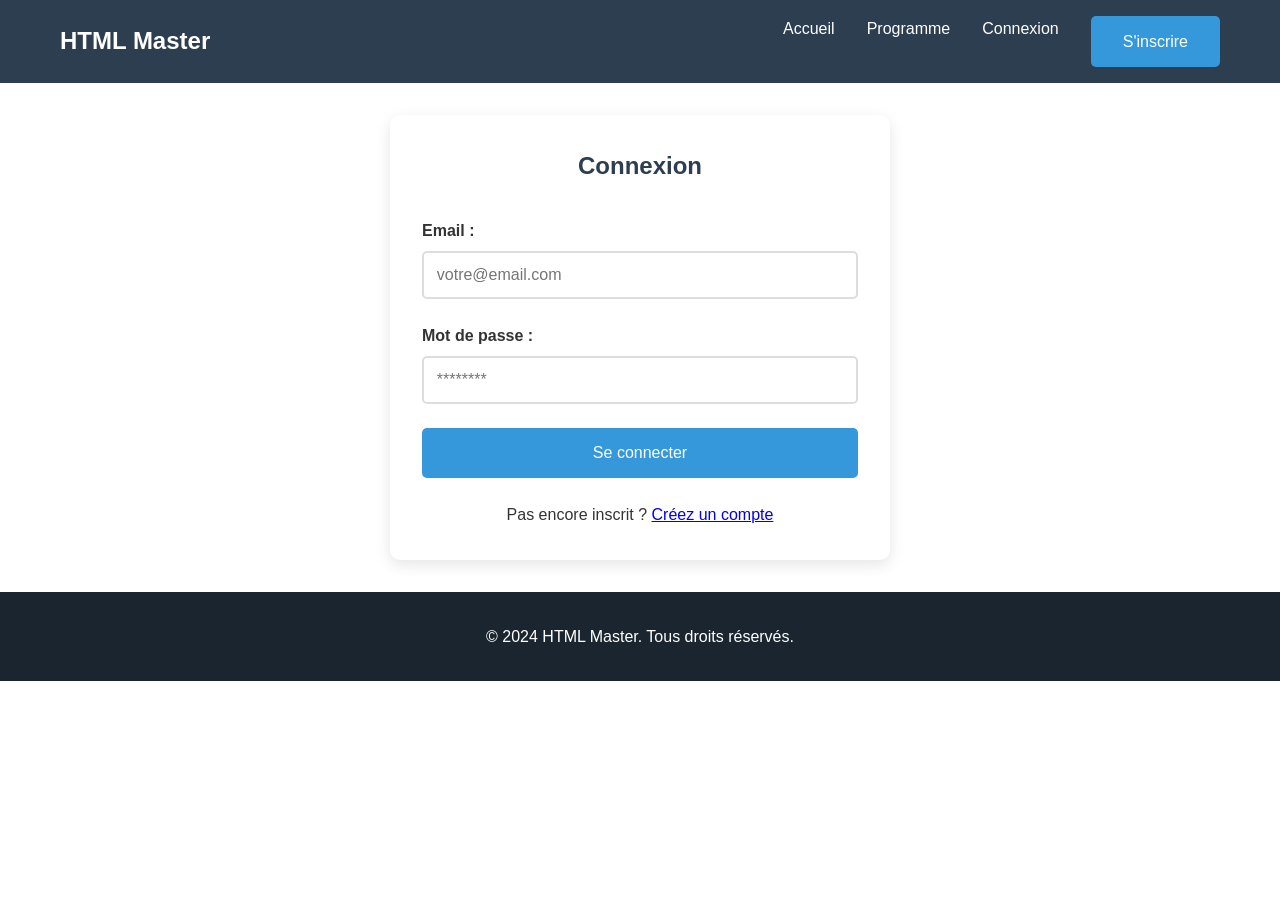
<file: semaine3.html>
<!DOCTYPE html>
<html lang="fr">
<head>
    <meta charset="UTF-8">
    <meta name="viewport" content="width=device-width, initial-scale=1.0">
    <title>Semaine 3 - HTML Master</title>
    <link rel="stylesheet" href="css/style.css">
</head>
<body>
    <nav class="navbar">
        <div class="container">
            <h1 class="logo">HTML Master</h1>
            <ul class="nav-links">
                <li><a href="index.html">Accueil</a></li>
                <li><a href="dashboard.html">Mon espace</a></li>
                <li><a href="#" onclick="logout()" class="btn-danger">Déconnexion</a></li>
            </ul>
        </div>
    </nav>

    <div class="container">
        <div class="course-content">
            <div class="admin-header">
                <h2>Semaine 3 : Formulaires et médias</h2>
                <a href="dashboard.html" class="btn-secondary">← Retour au tableau de bord</a>
            </div>

            <div class="lesson">
                <h3>Leçon 3.1 : Introduction aux formulaires</h3>
                <p>Les formulaires permettent aux utilisateurs d'entrer des données. La balise principale est <code>&lt;form&gt;</code>.</p>

                <h4>Structure de base :</h4>
                <pre><code>&lt;form action="/submit" method="POST"&gt;
  &lt;!-- Champs du formulaire --&gt;
&lt;/form&gt;</code></pre>

                <h4>Attributs importants de form :</h4>
                <ul>
                    <li><code>action</code> : URL où les données sont envoyées</li>
                    <li><code>method</code> : Méthode HTTP (GET ou POST)</li>
                </ul>

                <h4>Éléments de formulaire :</h4>
                <pre><code>&lt;label for="nom"&gt;Nom :&lt;/label&gt;
&lt;input type="text" id="nom" name="nom"&gt;</code></pre>

                <h4>Types d'input courants :</h4>
                <ul>
                    <li><code>text</code> : Champ de texte</li>
                    <li><code>email</code> : Adresse email</li>
                    <li><code>password</code> : Mot de passe (caractères masqués)</li>
                    <li><code>number</code> : Nombre</li>
                    <li><code>date</code> : Date</li>
                    <li><code>checkbox</code> : Case à cocher</li>
                    <li><code>radio</code> : Bouton radio</li>
                    <li><code>file</code> : Fichier</li>
                    <li><code>submit</code> : Bouton d'envoi</li>
                </ul>
            </div>

            <div class="lesson">
                <h3>Leçon 3.2 : Créer un formulaire complet</h3>
                <pre><code>&lt;form action="/submit" method="POST"&gt;
  &lt;div&gt;
    &lt;label for="nom"&gt;Nom :&lt;/label&gt;
    &lt;input type="text" id="nom" name="nom" required&gt;
  &lt;/div&gt;

  &lt;div&gt;
    &lt;label for="email"&gt;Email :&lt;/label&gt;
    &lt;input type="email" id="email" name="email" required&gt;
  &lt;/div&gt;

  &lt;div&gt;
    &lt;label for="message"&gt;Message :&lt;/label&gt;
    &lt;textarea id="message" name="message" rows="4"&gt;&lt;/textarea&gt;
  &lt;/div&gt;

  &lt;div&gt;
    &lt;label&gt;
      &lt;input type="checkbox" name="newsletter"&gt;
      S'abonner à la newsletter
    &lt;/label&gt;
  &lt;/div&gt;

  &lt;button type="submit"&gt;Envoyer&lt;/button&gt;
&lt;/form&gt;</code></pre>

                <div class="exercise">
                    <h4>Exercice 3 : Formulaire de contact</h4>
                    <p>Créez un formulaire de contact avec :</p>
                    <ul>
                        <li>Champ nom (text, obligatoire)</li>
                        <li>Champ email (email, obligatoire)</li>
                        <li>Champ message (textarea)</li>
                        <li>Bouton d'envoi</li>
                    </ul>
                </div>
            </div>

            <div class="lesson">
                <h3>Leçon 3.3 : Médias et iframes</h3>

                <h4>Vidéos (balise video) :</h4>
                <pre><code>&lt;video width="320" height="240" controls&gt;
  &lt;source src="video.mp4" type="video/mp4"&gt;
  Votre navigateur ne supporte pas la vidéo.
&lt;/video&gt;</code></pre>

                <h4>Audio (balise audio) :</h4>
                <pre><code>&lt;audio controls&gt;
  &lt;source src="audio.mp3" type="audio/mpeg"&gt;
  Votre navigateur ne supporte pas l'audio.
&lt;/audio&gt;</code></pre>

                <h4>Iframes (contenu externe) :</h4>
                <pre><code>&lt;!-- YouTube --&gt;
&lt;iframe width="560" height="315"
  src="https://www.youtube.com/embed/VIDEO_ID"
  frameborder="0"
  allowfullscreen&gt;
&lt;/iframe&gt;

&lt;!-- Google Maps --&gt;
&lt;iframe
  src="https://www.google.com/maps/embed?pb=..."
  width="600" height="450"
  frameborder="0"
  allowfullscreen&gt;
&lt;/iframe&gt;</code></pre>

                <p>Attributs utiles pour iframe :</p>
                <ul>
                    <li><code>width</code> : Largeur</li>
                    <li><code>height</code> : Hauteur</li>
                    <li><code>frameborder</code> : Bordure (0 = aucune)</li>
                    <li><code>allowfullscreen</code> : Permettre le plein écran</li>
                </ul>
            </div>

            <div class="cta">
                <h2>Félicitations !</h2>
                <p>Vous avez terminé la semaine 3. Passons à la semaine finale !</p>
                <a href="semaine4.html" class="btn-primary">Semaine 4 →</a>
                <br><br>
                <a href="semaine2.html" class="btn-secondary">← Revoir la semaine 2</a>
            </div>
        </div>
    </div>

    <footer class="footer">
        <div class="container">
            <p>&copy; 2024 HTML Master. Tous droits réservés.</p>
        </div>
    </footer>

    <script src="js/auth.js"></script>
    <script>
        const user = getCurrentUser();
        if (!isLoggedIn() || (!user.isAdmin && !hasActiveSubscription())) {
            window.location.href = 'dashboard.html';
        }
    </script>
</body>
</html>
</file>
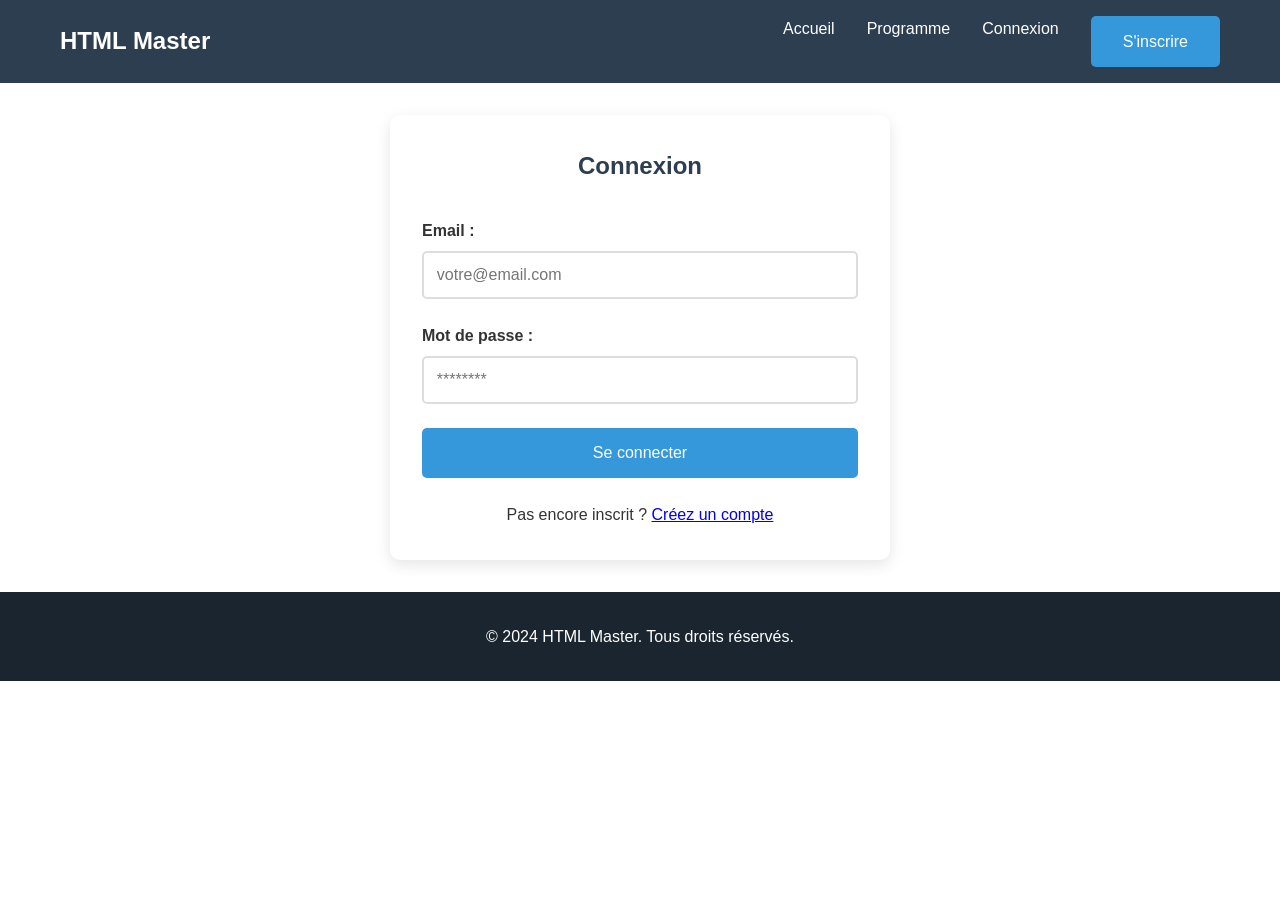
<file: semaine4.html>
<!DOCTYPE html>
<html lang="fr">
<head>
    <meta charset="UTF-8">
    <meta name="viewport" content="width=device-width, initial-scale=1.0">
    <title>Semaine 4 - HTML Master</title>
    <link rel="stylesheet" href="css/style.css">
</head>
<body>
    <nav class="navbar">
        <div class="container">
            <h1 class="logo">HTML Master</h1>
            <ul class="nav-links">
                <li><a href="index.html">Accueil</a></li>
                <li><a href="dashboard.html">Mon espace</a></li>
                <li><a href="#" onclick="logout()" class="btn-danger">Déconnexion</a></li>
            </ul>
        </div>
    </nav>

    <div class="container">
        <div class="course-content">
            <div class="admin-header">
                <h2>Semaine 4 : Pratique avancée</h2>
                <a href="dashboard.html" class="btn-secondary">← Retour au tableau de bord</a>
            </div>

            <div class="lesson">
                <h3>Leçon 4.1 : Tableaux HTML</h3>
                <p>Les tableaux permettent d'organiser des données en lignes et colonnes.</p>

                <h4>Structure de base :</h4>
                <pre><code>&lt;table&gt;
  &lt;thead&gt;
    &lt;tr&gt;
      &lt;th&gt;En-tête 1&lt;/th&gt;
      &lt;th&gt;En-tête 2&lt;/th&gt;
    &lt;/tr&gt;
  &lt;/thead&gt;
  &lt;tbody&gt;
    &lt;tr&gt;
      &lt;td&gt;Donnée 1&lt;/td&gt;
      &lt;td&gt;Donnée 2&lt;/td&gt;
    &lt;/tr&gt;
    &lt;tr&gt;
      &lt;td&gt;Donnée 3&lt;/td&gt;
      &lt;td&gt;Donnée 4&lt;/td&gt;
    &lt;/tr&gt;
  &lt;/tbody&gt;
&lt;/table&gt;</code></pre>

                <h4>Balises des tableaux :</h4>
                <ul>
                    <li><code>&lt;table&gt;</code> : Conteneur du tableau</li>
                    <li><code>&lt;tr&gt;</code> : Ligne (table row)</li>
                    <li><code>&lt;th&gt;</code> : Cellule d'en-tête (table header)</li>
                    <li><code>&lt;td&gt;</code> : Cellule de données (table data)</li>
                    <li><code>&lt;thead&gt;</code> : En-tête du tableau</li>
                    <li><code>&lt;tbody&gt;</code> : Corps du tableau</li>
                    <li><code>&lt;tfoot&gt;</code> : Pied du tableau</li>
                </ul>

                <h4>Attributs utiles :</h4>
                <ul>
                    <li><code>colspan</code> : Fusionner des colonnes</li>
                    <li><code>rowspan</code> : Fusionner des lignes</li>
                    <li><code>border</code> : Bordure (déconseillé, utiliser CSS)</li>
                </ul>

                <h4>Exemple avec colspan :</h4>
                <pre><code>&lt;table&gt;
  &lt;tr&gt;
    &lt;th colspan="2"&gt;Titre fusionné&lt;/th&gt;
  &lt;/tr&gt;
  &lt;tr&gt;
    &lt;td&gt;Cellule 1&lt;/td&gt;
    &lt;td&gt;Cellule 2&lt;/td&gt;
  &lt;/tr&gt;
&lt;/table&gt;</code></pre>
            </div>

            <div class="lesson">
                <h3>Leçon 4.2 : Divisions et span</h3>
                <p><code>div</code> et <code>span</code> sont des conteneurs génériques pour structurer et styliser.</p>

                <h4>div (division) :</h4>
                <p>Élément de bloc, occupe toute la largeur disponible.</p>
                <pre><code>&lt;div class="container"&gt;
  &lt;div class="header"&gt;
    &lt;h1&gt;Mon site&lt;/h1&gt;
  &lt;/div&gt;
  &lt;div class="content"&gt;
    &lt;p&gt;Contenu principal&lt;/p&gt;
  &lt;/div&gt;
  &lt;div class="footer"&gt;
    &lt;p&gt;Pied de page&lt;/p&gt;
  &lt;/div&gt;
&lt;/div&gt;</code></pre>

                <h4>span :</h4>
                <p>Élément en ligne, ne crée pas de nouveau bloc.</p>
                <pre><code>&lt;p&gt;Ce texte contient un &lt;span class="highlight"&gt;mot surligné&lt;/span&gt; au milieu.&lt;/p&gt;</code></pre>

                <h4>Quand utiliser quoi ?</h4>
                <ul>
                    <li><strong>div</strong> : Pour structurer la page (sections, conteneurs)</li>
                    <li><strong>span</strong> : Pour styler une partie de texte</li>
                </ul>

                <p class="info" style="background: #d1ecf1; padding: 1rem; border-radius: 5px; margin-top: 1rem;">
                    💡 <strong>Note :</strong> div et span n'ont pas de signification sémantique. Privilégiez les balises sémantiques comme header, nav, main, footer, article, section quand c'est possible.
                </p>
            </div>

            <div class="lesson">
                <h3>Leçon 4.3 : Projet final</h3>
                <p>Mettez tout en pratique en créant votre site personnel complet !</p>

                <div class="exercise">
                    <h4>Projet final : Votre site personnel</h4>
                    <p>Créez un site personnel complet avec les éléments suivants :</p>

                    <h4>Page d'accueil (index.html) :</h4>
                    <ul>
                        <li>En-tête avec votre nom et navigation</li>
                        <li>Section d'introduction avec votre bio</li>
                        <li>Section "Projets" avec liste de vos projets</li>
                        <li>Section "Contact" avec formulaire</li>
                        <li>Pied de page avec liens sociaux</li>
                    </ul>

                    <h4>Éléments à inclure :</h4>
                    <ul>
                        <li>Structure HTML5 complète (doctype, html, head, body)</li>
                        <li>Titres hiérarchiques (h1, h2, h3)</li>
                        <li>Paragraphes et mise en forme de texte</li>
                        <li>Listes (ordonnées et non ordonnées)</li>
                        <li>Liens (navigation et externes)</li>
                        <li>Images avec alt text</li>
                        <li>Formulaire de contact</li>
                        <li>Utilisation de div pour la structure</li>
                        <li>Tableau (ex: pour vos compétences ou projets)</li>
                    </ul>

                    <h4>Exemple de structure :</h4>
                    <pre><code>&lt;!DOCTYPE html&gt;
&lt;html lang="fr"&gt;
&lt;head&gt;
  &lt;meta charset="UTF-8"&gt;
  &lt;meta name="viewport" content="width=device-width, initial-scale=1.0"&gt;
  &lt;title&gt;Mon Site Personnel&lt;/title&gt;
&lt;/head&gt;
&lt;body&gt;
  &lt;header&gt;
    &lt;h1&gt;Votre Nom&lt;/h1&gt;
    &lt;nav&gt;
      &lt;ul&gt;
        &lt;li&gt;&lt;a href="#accueil"&gt;Accueil&lt;/a&gt;&lt;/li&gt;
        &lt;li&gt;&lt;a href="#projets"&gt;Projets&lt;/a&gt;&lt;/li&gt;
        &lt;li&gt;&lt;a href="#contact"&gt;Contact&lt;/a&gt;&lt;/li&gt;
      &lt;/ul&gt;
    &lt;/nav&gt;
  &lt;/header&gt;

  &lt;main&gt;
    &lt;section id="accueil"&gt;
      &lt;h2&gt;À propos de moi&lt;/h2&gt;
      &lt;img src="profil.jpg" alt="Mon profil"&gt;
      &lt;p&gt;Votre bio...&lt;/p&gt;
    &lt;/section&gt;

    &lt;section id="projets"&gt;
      &lt;h2&gt;Mes projets&lt;/h2&gt;
      &lt;ul&gt;
        &lt;li&gt;Projet 1&lt;/li&gt;
        &lt;li&gt;Projet 2&lt;/li&gt;
      &lt;/ul&gt;
    &lt;/section&gt;

    &lt;section id="contact"&gt;
      &lt;h2&gt;Me contacter&lt;/h2&gt;
      &lt;form&gt;
        &lt;!-- Formulaire --&gt;
      &lt;/form&gt;
    &lt;/section&gt;
  &lt;/main&gt;

  &lt;footer&gt;
    &lt;p&gt;&copy; 2024 Votre Nom&lt;/p&gt;
  &lt;/footer&gt;
&lt;/body&gt;
&lt;/html&gt;</code></pre>
                </div>
            </div>

            <div class="cta" style="background: linear-gradient(135deg, #667eea 0%, #764ba2 100%);">
                <h2 style="color: white;">🎉 Félicitations !</h2>
                <p style="color: white;">Vous avez terminé le cours HTML en 4 semaines !</p>
                <p style="color: white;">Continuez à pratiquer et explorez CSS et JavaScript pour aller plus loin.</p>
                <a href="dashboard.html" class="btn-primary">Retour au tableau de bord</a>
                <br><br>
                <a href="semaine3.html" class="btn-secondary">← Revoir la semaine 3</a>
            </div>
        </div>
    </div>

    <footer class="footer">
        <div class="container">
            <p>&copy; 2024 HTML Master. Tous droits réservés.</p>
        </div>
    </footer>

    <script src="js/auth.js"></script>
    <script>
        const user = getCurrentUser();
        if (!isLoggedIn() || (!user.isAdmin && !hasActiveSubscription())) {
            window.location.href = 'dashboard.html';
        }
    </script>
</body>
</html>
</file>
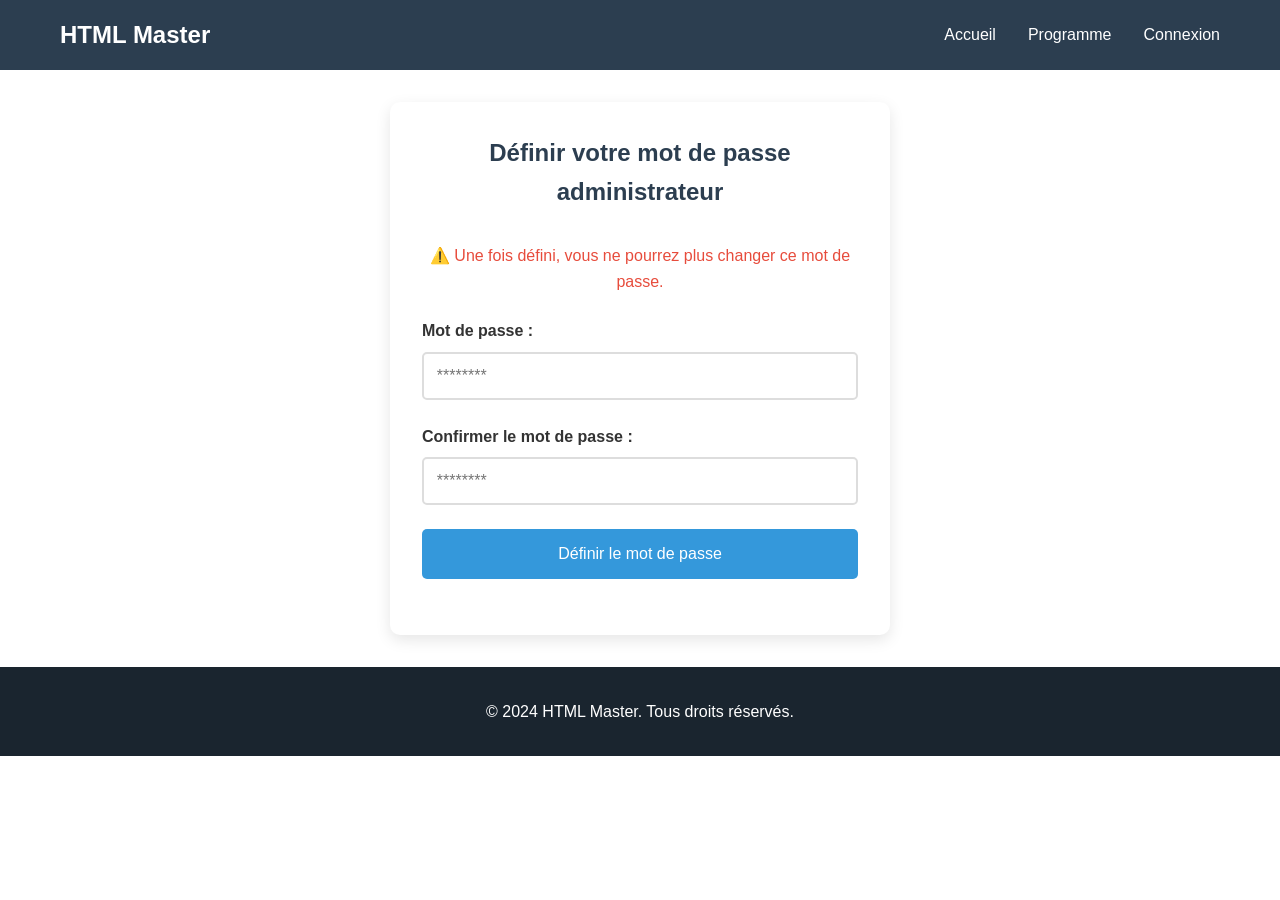
<file: set-admin-password.html>
<!DOCTYPE html>
<html lang="fr">
<head>
    <meta charset="UTF-8">
    <meta name="viewport" content="width=device-width, initial-scale=1.0">
    <title>Définir le mot de passe admin - HTML Master</title>
    <link rel="stylesheet" href="css/style.css">
</head>
<body>
    <nav class="navbar">
        <div class="container">
            <h1 class="logo">HTML Master</h1>
            <ul class="nav-links">
                <li><a href="index.html">Accueil</a></li>
                <li><a href="programme.html">Programme</a></li>
                <li><a href="login.html">Connexion</a></li>
            </ul>
        </div>
    </nav>

    <div class="container">
        <div class="form-container">
            <h2>Définir votre mot de passe administrateur</h2>
            <p style="text-align: center; margin-bottom: 1.5rem; color: #e74c3c;">
                ⚠️ Une fois défini, vous ne pourrez plus changer ce mot de passe.
            </p>
            <div id="message"></div>
            <form id="setPasswordForm">
                <div class="form-group">
                    <label for="password">Mot de passe :</label>
                    <input type="password" id="password" required placeholder="********">
                </div>
                <div class="form-group">
                    <label for="confirmPassword">Confirmer le mot de passe :</label>
                    <input type="password" id="confirmPassword" required placeholder="********">
                </div>
                <div class="form-group">
                    <button type="submit">Définir le mot de passe</button>
                </div>
            </form>
        </div>
    </div>

    <footer class="footer">
        <div class="container">
            <p>&copy; 2024 HTML Master. Tous droits réservés.</p>
        </div>
    </footer>

    <script src="js/auth.js"></script>
    <script>
        document.getElementById('setPasswordForm').addEventListener('submit', async function(e) {
            e.preventDefault();

            const password = document.getElementById('password').value;
            const confirmPassword = document.getElementById('confirmPassword').value;
            const messageDiv = document.getElementById('message');

            // Validation
            if (password !== confirmPassword) {
                showMessage('Les mots de passe ne correspondent pas', 'error');
                return;
            }

            if (password.length < 6) {
                showMessage('Le mot de passe doit contenir au moins 6 caractères', 'error');
                return;
            }

            // Définir le mot de passe admin
            const success = await setAdminPassword(password);

            if (success) {
                showMessage('Mot de passe défini avec succès ! Vous pouvez maintenant vous connecter.', 'success');
                document.getElementById('setPasswordForm').reset();

                setTimeout(() => {
                    window.location.href = 'login.html';
                }, 2000);
            } else {
                showMessage('Erreur lors de la définition du mot de passe', 'error');
            }
        });

        function showMessage(message, type) {
            const messageDiv = document.getElementById('message');
            messageDiv.innerHTML = `<div class="message ${type}">${message}</div>`;
        }
    </script>
</body>
</html>
</file>
<file: css/style.css>
* {
    margin: 0;
    padding: 0;
    box-sizing: border-box;
}

body {
    font-family: 'Segoe UI', Tahoma, Geneva, Verdana, sans-serif;
    line-height: 1.6;
    color: #333;
}

.container {
    max-width: 1200px;
    margin: 0 auto;
    padding: 0 20px;
}

/* Navbar */
.navbar {
    background: #2c3e50;
    color: white;
    padding: 1rem 0;
    position: sticky;
    top: 0;
    z-index: 100;
}

.navbar .container {
    display: flex;
    justify-content: space-between;
    align-items: center;
}

.logo {
    font-size: 1.5rem;
    font-weight: bold;
}

.nav-links {
    display: flex;
    list-style: none;
    gap: 2rem;
}

.nav-links a {
    color: white;
    text-decoration: none;
    transition: color 0.3s;
}

.nav-links a:hover {
    color: #3498db;
}

/* Buttons */
.btn-primary {
    display: inline-block;
    background: #3498db;
    color: white;
    padding: 0.8rem 2rem;
    border-radius: 5px;
    text-decoration: none;
    transition: background 0.3s;
    border: none;
    cursor: pointer;
    font-size: 1rem;
}

.btn-primary:hover {
    background: #2980b9;
}

.btn-secondary {
    display: inline-block;
    background: transparent;
    color: white;
    padding: 0.8rem 2rem;
    border-radius: 5px;
    text-decoration: none;
    border: 2px solid white;
    transition: all 0.3s;
}

.btn-secondary:hover {
    background: white;
    color: #2c3e50;
}

.btn-success {
    background: #27ae60;
    color: white;
    padding: 0.5rem 1rem;
    border-radius: 5px;
    border: none;
    cursor: pointer;
}

.btn-success:hover {
    background: #219150;
}

.btn-danger {
    background: #e74c3c;
    color: white;
    padding: 0.5rem 1rem;
    border-radius: 5px;
    border: none;
    cursor: pointer;
}

.btn-danger:hover {
    background: #c0392b;
}

/* Hero */
.hero {
    background: linear-gradient(135deg, #667eea 0%, #764ba2 100%);
    color: white;
    padding: 4rem 0;
    text-align: center;
}

.hero h2 {
    font-size: 3rem;
    margin-bottom: 1rem;
}

.hero p {
    font-size: 1.2rem;
    margin-bottom: 2rem;
}

.hero-buttons {
    display: flex;
    gap: 1rem;
    justify-content: center;
}

/* Features */
.features {
    padding: 4rem 0;
    background: #f8f9fa;
}

.feature-grid {
    display: grid;
    grid-template-columns: repeat(auto-fit, minmax(250px, 1fr));
    gap: 2rem;
}

.feature-card {
    background: white;
    padding: 2rem;
    border-radius: 10px;
    box-shadow: 0 5px 15px rgba(0,0,0,0.1);
    text-align: center;
}

.feature-card h3 {
    margin-bottom: 1rem;
    color: #2c3e50;
}

/* CTA */
.cta {
    background: #2c3e50;
    color: white;
    padding: 4rem 0;
    text-align: center;
}

.cta h2 {
    margin-bottom: 1rem;
}

.cta p {
    margin-bottom: 2rem;
}

/* Footer */
.footer {
    background: #1a252f;
    color: white;
    padding: 2rem 0;
    text-align: center;
}

/* Forms */
.form-container {
    max-width: 500px;
    margin: 2rem auto;
    padding: 2rem;
    background: white;
    border-radius: 10px;
    box-shadow: 0 5px 15px rgba(0,0,0,0.1);
}

.form-container h2 {
    text-align: center;
    margin-bottom: 2rem;
    color: #2c3e50;
}

.form-group {
    margin-bottom: 1.5rem;
}

.form-group label {
    display: block;
    margin-bottom: 0.5rem;
    font-weight: bold;
}

.form-group input,
.form-group textarea {
    width: 100%;
    padding: 0.8rem;
    border: 2px solid #ddd;
    border-radius: 5px;
    font-size: 1rem;
}

.form-group input:focus,
.form-group textarea:focus {
    outline: none;
    border-color: #3498db;
}

.form-group button {
    width: 100%;
    padding: 1rem;
    background: #3498db;
    color: white;
    border: none;
    border-radius: 5px;
    font-size: 1rem;
    cursor: pointer;
    transition: background 0.3s;
}

.form-group button:hover {
    background: #2980b9;
}

/* Messages */
.message {
    padding: 1rem;
    border-radius: 5px;
    margin-bottom: 1rem;
}

.message.success {
    background: #d4edda;
    color: #155724;
    border: 1px solid #c3e6cb;
}

.message.error {
    background: #f8d7da;
    color: #721c24;
    border: 1px solid #f5c6cb;
}

.message.info {
    background: #d1ecf1;
    color: #0c5460;
    border: 1px solid #bee5eb;
}

/* Course content */
.course-content {
    padding: 4rem 0;
}

.week-section {
    margin-bottom: 3rem;
}

.week-section h2 {
    color: #2c3e50;
    margin-bottom: 1.5rem;
    padding-bottom: 0.5rem;
    border-bottom: 3px solid #3498db;
}

.lesson {
    background: white;
    padding: 2rem;
    margin-bottom: 1.5rem;
    border-radius: 10px;
    box-shadow: 0 3px 10px rgba(0,0,0,0.1);
}

.lesson h3 {
    color: #3498db;
    margin-bottom: 1rem;
}

.exercise {
    background: #f8f9fa;
    padding: 1.5rem;
    border-radius: 5px;
    margin-top: 1rem;
    border-left: 4px solid #27ae60;
}

.exercise h4 {
    color: #27ae60;
    margin-bottom: 0.5rem;
}

/* Admin panel */
.admin-panel {
    padding: 4rem 0;
}

.admin-header {
    display: flex;
    justify-content: space-between;
    align-items: center;
    margin-bottom: 2rem;
}

.user-table {
    width: 100%;
    border-collapse: collapse;
    background: white;
    border-radius: 10px;
    overflow: hidden;
    box-shadow: 0 5px 15px rgba(0,0,0,0.1);
}

.user-table th,
.user-table td {
    padding: 1rem;
    text-align: left;
    border-bottom: 1px solid #ddd;
}

.user-table th {
    background: #2c3e50;
    color: white;
}

.user-table tr:hover {
    background: #f8f9fa;
}

.status-pending {
    color: #f39c12;
    font-weight: bold;
}

.status-approved {
    color: #27ae60;
    font-weight: bold;
}

.status-rejected {
    color: #e74c3c;
    font-weight: bold;
}

/* PayPal button */
.paypal-container {
    text-align: center;
    margin: 2rem 0;
}

.paypal-button {
    background: #ffc439;
    color: #111;
    padding: 1rem 2rem;
    border-radius: 5px;
    text-decoration: none;
    font-weight: bold;
    display: inline-block;
    transition: background 0.3s;
}

.paypal-button:hover {
    background: #f4b829;
}

/* Responsive */
@media (max-width: 768px) {
    .navbar .container {
        flex-direction: column;
        gap: 1rem;
    }

    .nav-links {
        flex-wrap: wrap;
        justify-content: center;
    }

    .hero h2 {
        font-size: 2rem;
    }

    .hero-buttons {
        flex-direction: column;
    }

    .feature-grid {
        grid-template-columns: 1fr;
    }
}
</file>
